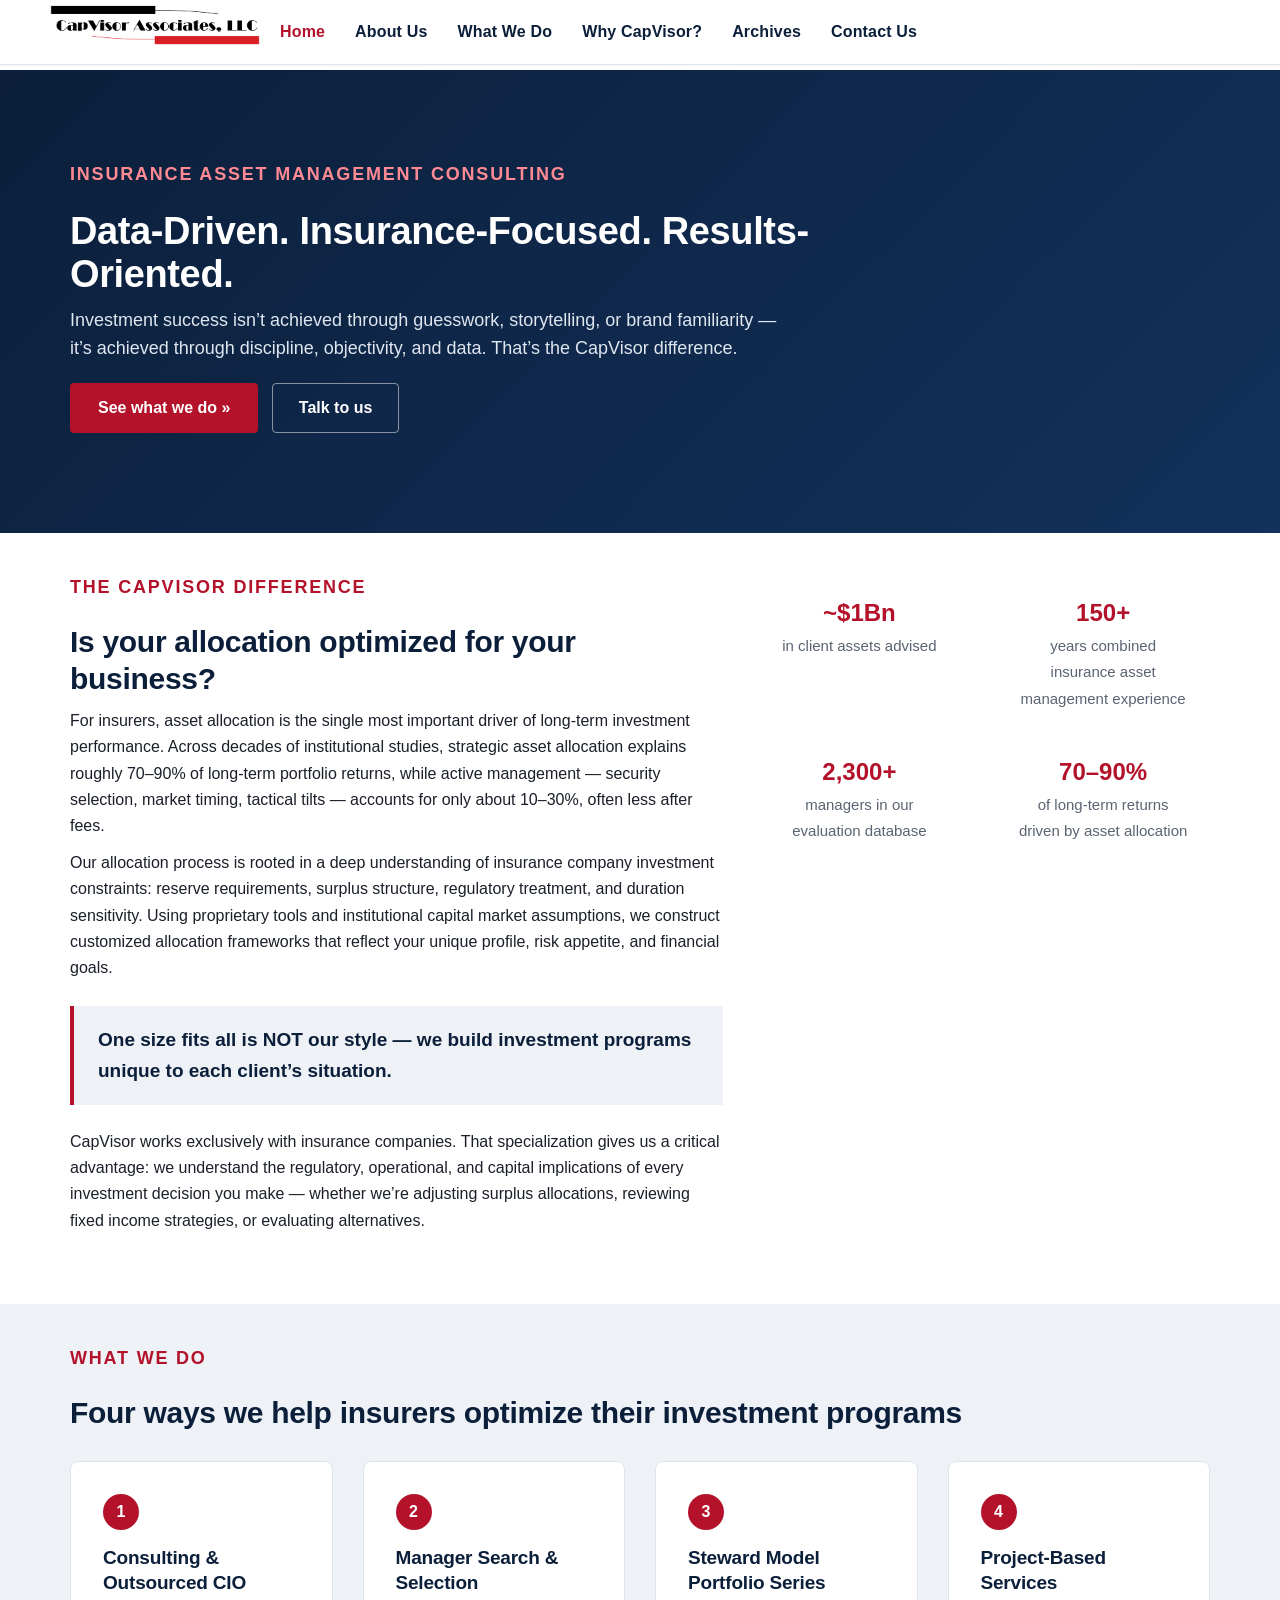
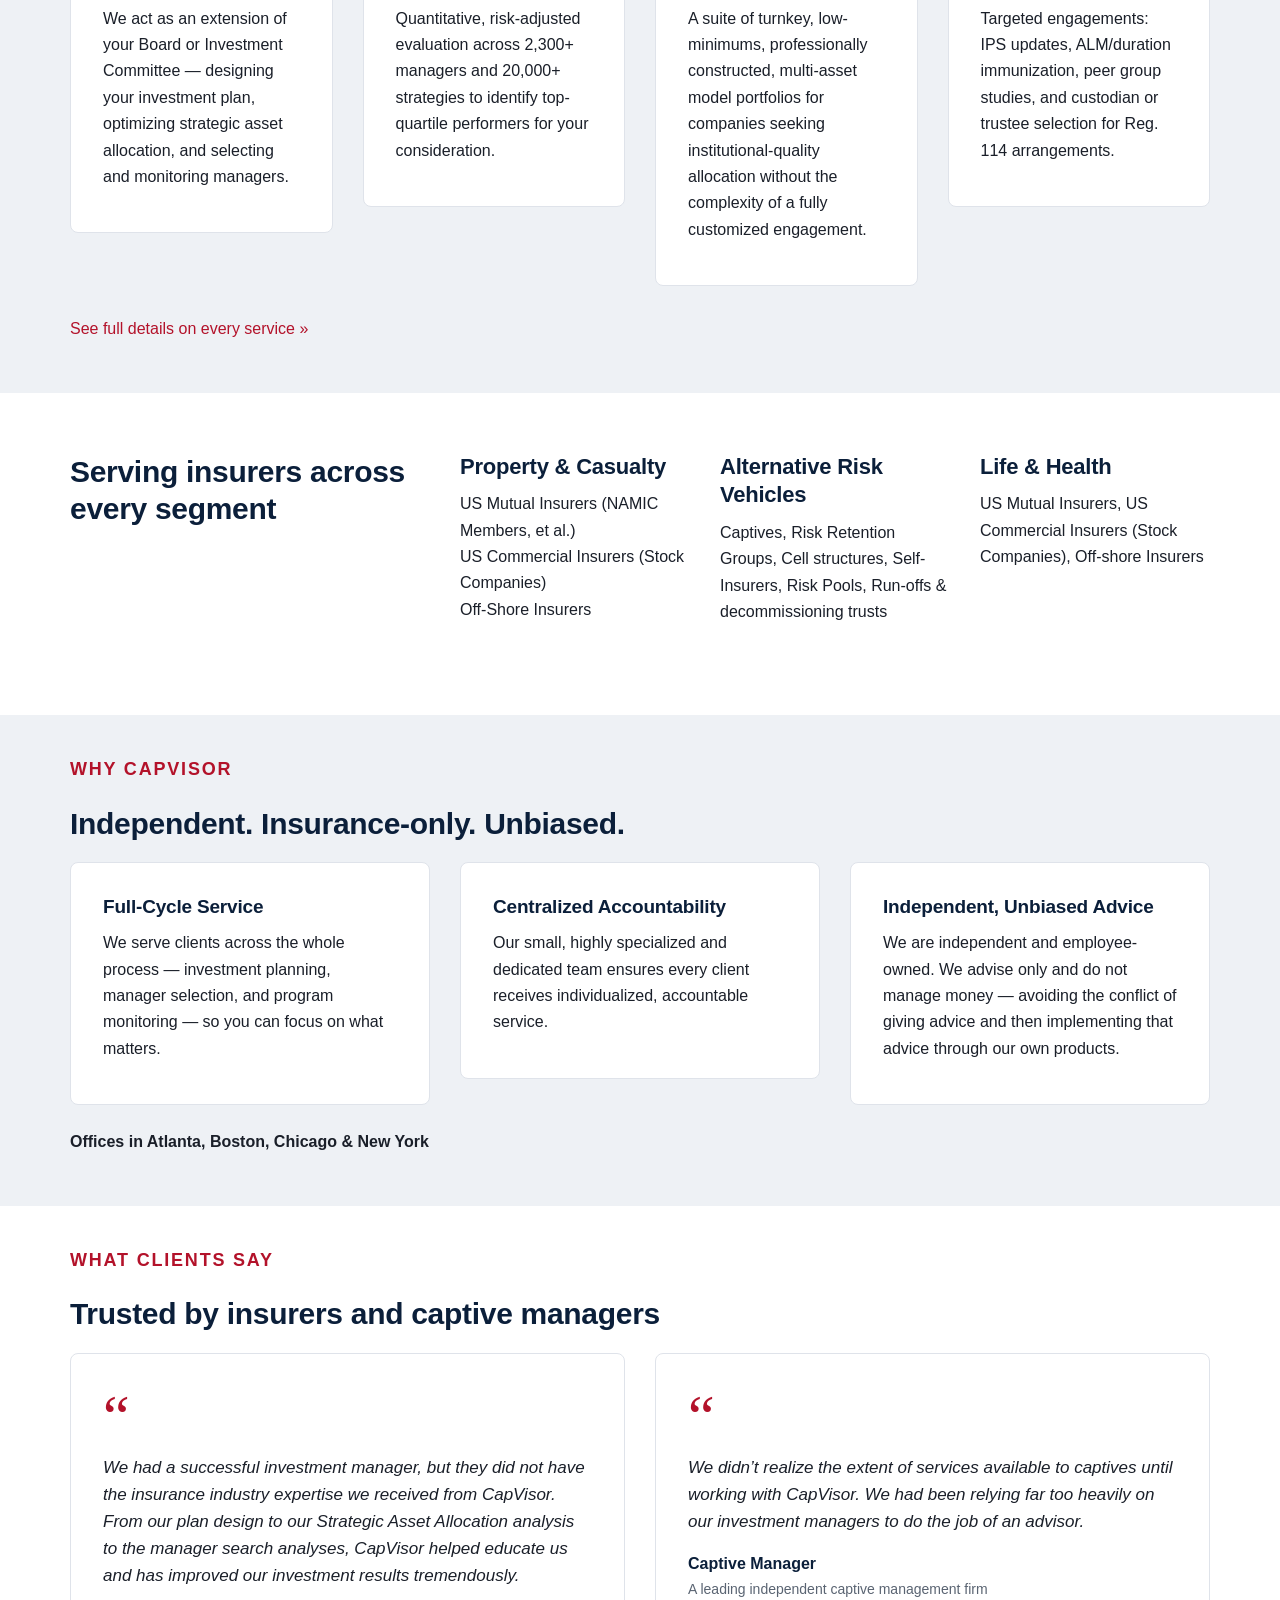
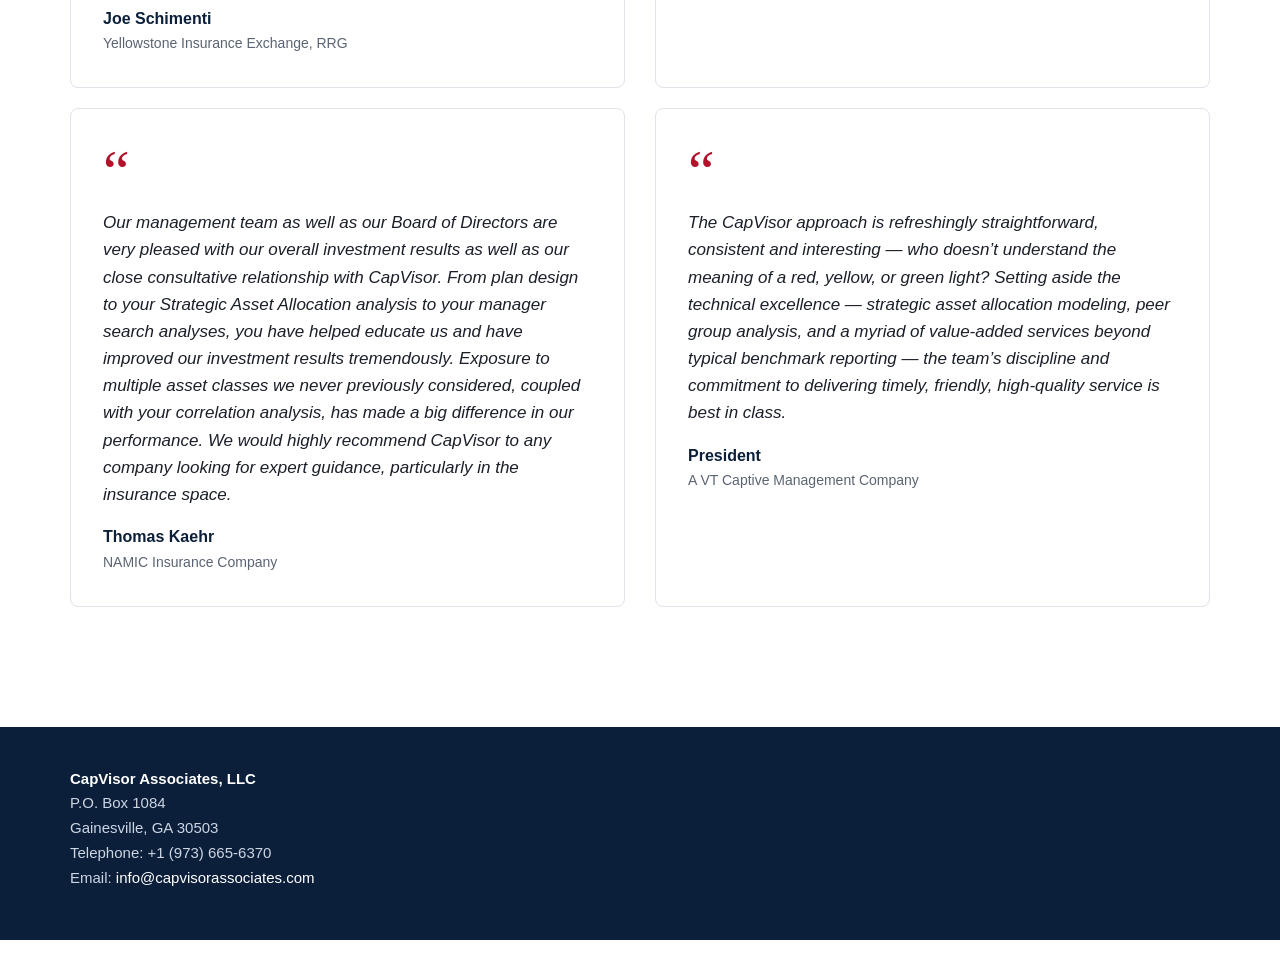
<file: index.html>
<!DOCTYPE html>
<html lang="en">
<head><meta http-equiv="Content-Type" content="text/html; charset=utf-8">
	<title>CapVisor Associates - Insurance Asset Management Consulting</title>
	<meta name="generator" content="Bootply" /><meta name="viewport" content="width=device-width, initial-scale=1, maximum-scale=1"><meta name="description" content="CapVisor Associates is a recognized leader in providing independent, trusted and unbiased investment advice to insurers. We offer specialized insurance asset management and other solutions.">
	<link href="css/bootstrap.min.css" rel="stylesheet" />
	<link href="css/styles.css" rel="stylesheet" />
	<link href="css/modern.css" rel="stylesheet" /><!--[if lt IE 9]>
			<script src="//html5shim.googlecode.com/svn/trunk/html5.js"></script>
		<![endif]-->
	<link href="css/LOGO.png" rel="title icon" />
</head>
<body>
<nav class="navbar navbar-default navbar-fixed-top">
<div class="container">
<div class="navbar-header"><button aria-controls="navbar" aria-expanded="false" class="navbar-toggle collapsed" data-target="#navbar" data-toggle="collapse" type="button"><span class="sr-only">Toggle navigation</span></button><a class="navbar-brand" href="index.html"><img alt="CapVisor Logo" class="logo" src="css/LOGO.jpg" /> </a></div>

<div class="navbar-collapse collapse" id="navbar">
<ul class="nav navbar-nav">
	<li class="active"><a href="index.html">Home</a></li>
	<li><a href="about-us.html">About Us</a></li>
	<li><a href="case-studies.html">What We Do</a></li>
	<li><a href="why-capvisor.html">Why CapVisor?</a></li>
	<li><a href="research.html">Archives</a></li>
	<li><a href="contact-us.html">Contact Us</a></li>
</ul>
</div>
<!--/.nav-collapse --></div>
</nav>

<div class="cv-hero">
<div class="container">
<div class="row">
<div class="col-md-9">
<span class="cv-eyebrow">Insurance Asset Management Consulting</span>
<h1>Data-Driven. Insurance-Focused. Results-Oriented.</h1>
<p class="lead">Investment success isn&rsquo;t achieved through guesswork, storytelling, or brand familiarity &mdash; it&rsquo;s achieved through discipline, objectivity, and data. That&rsquo;s the CapVisor difference.</p>
<p>
<a class="btn-cv-primary" href="case-studies.html">See what we do &raquo;</a>
&nbsp;
<a class="btn-cv-outline" href="contact-us.html">Talk to us</a>
</p>
</div>
</div>
</div>
</div>

<div class="cv-section">
<div class="container">
<div class="row">
<div class="col-md-7">
<span class="cv-eyebrow">The CapVisor Difference</span>
<h2>Is your allocation optimized for your business?</h2>
<p>For insurers, asset allocation is the single most important driver of long-term investment performance. Across decades of institutional studies, strategic asset allocation explains roughly 70&ndash;90% of long-term portfolio returns, while active management &mdash; security selection, market timing, tactical tilts &mdash; accounts for only about 10&ndash;30%, often less after fees.</p>
<p>Our allocation process is rooted in a deep understanding of insurance company investment constraints: reserve requirements, surplus structure, regulatory treatment, and duration sensitivity. Using proprietary tools and institutional capital market assumptions, we construct customized allocation frameworks that reflect your unique profile, risk appetite, and financial goals.</p>
<div class="cv-pullquote">One size fits all is NOT our style &mdash; we build investment programs unique to each client&rsquo;s situation.</div>
<p>CapVisor works exclusively with insurance companies. That specialization gives us a critical advantage: we understand the regulatory, operational, and capital implications of every investment decision you make &mdash; whether we&rsquo;re adjusting surplus allocations, reviewing fixed income strategies, or evaluating alternatives.</p>
</div>
<div class="col-md-5">
<div class="row">
<div class="col-xs-6"><div class="cv-stat"><span class="cv-stat-num">~$1Bn</span><span class="cv-stat-label">in client assets advised</span></div></div>
<div class="col-xs-6"><div class="cv-stat"><span class="cv-stat-num">150+</span><span class="cv-stat-label">years combined insurance asset management experience</span></div></div>
<div class="col-xs-6"><div class="cv-stat"><span class="cv-stat-num">2,300+</span><span class="cv-stat-label">managers in our evaluation database</span></div></div>
<div class="col-xs-6"><div class="cv-stat"><span class="cv-stat-num">70&ndash;90%</span><span class="cv-stat-label">of long-term returns driven by asset allocation</span></div></div>
</div>
</div>
</div>
</div>
</div>

<div class="cv-section cv-section-alt">
<div class="container">
<span class="cv-eyebrow">What We Do</span>
<h2>Four ways we help insurers optimize their investment programs</h2>
<div class="row" style="margin-top:30px">
<div class="col-md-3">
<div class="cv-card">
<span class="cv-card-number">1</span>
<h3>Consulting &amp; Outsourced CIO</h3>
<p>We act as an extension of your Board or Investment Committee &mdash; designing your investment plan, optimizing strategic asset allocation, and selecting and monitoring managers.</p>
</div>
</div>
<div class="col-md-3">
<div class="cv-card">
<span class="cv-card-number">2</span>
<h3>Manager Search &amp; Selection</h3>
<p>Quantitative, risk-adjusted evaluation across 2,300+ managers and 20,000+ strategies to identify top-quartile performers for your consideration.</p>
</div>
</div>
<div class="col-md-3">
<div class="cv-card">
<span class="cv-card-number">3</span>
<h3>Steward Model Portfolio Series</h3>
<p>A suite of turnkey, low-minimums, professionally constructed, multi-asset model portfolios for companies seeking institutional-quality allocation without the complexity of a fully customized engagement.</p>
</div>
</div>
<div class="col-md-3">
<div class="cv-card">
<span class="cv-card-number">4</span>
<h3>Project-Based Services</h3>
<p>Targeted engagements: IPS updates, ALM/duration immunization, peer group studies, and custodian or trustee selection for Reg. 114 arrangements.</p>
</div>
</div>
</div>
<p style="margin-top:30px"><a href="case-studies.html">See full details on every service &raquo;</a></p>
</div>
</div>

<div class="cv-section">
<div class="container">
<div class="row">
<div class="col-md-4">
<h2 style="font-size:1.6rem">Serving insurers across every segment</h2>
</div>
<div class="col-md-8">
<div class="row">
<div class="col-sm-4">
<h3>Property &amp; Casualty</h3>
<p>US Mutual Insurers (NAMIC Members, et al.)<br />
US Commercial Insurers (Stock Companies)<br />
Off-Shore Insurers</p>
</div>
<div class="col-sm-4">
<h3>Alternative Risk Vehicles</h3>
<p>Captives, Risk Retention Groups, Cell structures, Self-Insurers, Risk Pools, Run-offs &amp; decommissioning trusts</p>
</div>
<div class="col-sm-4">
<h3>Life &amp; Health</h3>
<p>US Mutual Insurers, US Commercial Insurers (Stock Companies), Off-shore Insurers</p>
</div>
</div>
</div>
</div>
</div>
</div>

<div class="cv-section cv-section-alt">
<div class="container">
<span class="cv-eyebrow">Why CapVisor</span>
<h2>Independent. Insurance-only. Unbiased.</h2>
<div class="row" style="margin-top:20px">
<div class="col-md-4">
<div class="cv-card">
<h3>Full-Cycle Service</h3>
<p>We serve clients across the whole process &mdash; investment planning, manager selection, and program monitoring &mdash; so you can focus on what matters.</p>
</div>
</div>
<div class="col-md-4">
<div class="cv-card">
<h3>Centralized Accountability</h3>
<p>Our small, highly specialized and dedicated team ensures every client receives individualized, accountable service.</p>
</div>
</div>
<div class="col-md-4">
<div class="cv-card">
<h3>Independent, Unbiased Advice</h3>
<p>We are independent and employee-owned. We advise only and do not manage money &mdash; avoiding the conflict of giving advice and then implementing that advice through our own products.</p>
</div>
</div>
</div>
<p style="margin-top:24px"><strong>Offices in Atlanta, Boston, Chicago &amp; New York</strong></p>
</div>
</div>

<div class="cv-section">
<div class="container">
<span class="cv-eyebrow">What Clients Say</span>
<h2>Trusted by insurers and captive managers</h2>
<div class="row cv-grid-row" style="margin-top:20px">
<div class="col-md-6">
<div class="cv-testimonial">
<p class="cv-testimonial-quote">We had a successful investment manager, but they did not have the insurance industry expertise we received from CapVisor. From our plan design to our Strategic Asset Allocation analysis to the manager search analyses, CapVisor helped educate us and has improved our investment results tremendously.</p>
<span class="cv-testimonial-attribution">Joe Schimenti</span>
<span class="cv-testimonial-org">Yellowstone Insurance Exchange, RRG</span>
</div>
</div>
<div class="col-md-6">
<div class="cv-testimonial">
<p class="cv-testimonial-quote">We didn&rsquo;t realize the extent of services available to captives until working with CapVisor. We had been relying far too heavily on our investment managers to do the job of an advisor.</p>
<span class="cv-testimonial-attribution">Captive Manager</span>
<span class="cv-testimonial-org">A leading independent captive management firm</span>
</div>
</div>
<div class="col-md-6">
<div class="cv-testimonial">
<p class="cv-testimonial-quote">Our management team as well as our Board of Directors are very pleased with our overall investment results as well as our close consultative relationship with CapVisor. From plan design to your Strategic Asset Allocation analysis to your manager search analyses, you have helped educate us and have improved our investment results tremendously. Exposure to multiple asset classes we never previously considered, coupled with your correlation analysis, has made a big difference in our performance. We would highly recommend CapVisor to any company looking for expert guidance, particularly in the insurance space.</p>
<span class="cv-testimonial-attribution">Thomas Kaehr</span>
<span class="cv-testimonial-org">NAMIC Insurance Company</span>
</div>
</div>
<div class="col-md-6">
<div class="cv-testimonial">
<p class="cv-testimonial-quote">The CapVisor approach is refreshingly straightforward, consistent and interesting &mdash; who doesn&rsquo;t understand the meaning of a red, yellow, or green light? Setting aside the technical excellence &mdash; strategic asset allocation modeling, peer group analysis, and a myriad of value-added services beyond typical benchmark reporting &mdash; the team&rsquo;s discipline and commitment to delivering timely, friendly, high-quality service is best in class.</p>
<span class="cv-testimonial-attribution">President</span>
<span class="cv-testimonial-org">A VT Captive Management Company</span>
</div>
</div>
</div>
</div>
</div>

<footer class="cv-footer">
<div class="container">
<p>
<strong>CapVisor Associates, LLC</strong><br>
P.O. Box 1084<br>
Gainesville, GA 30503<br>
Telephone: +1 (973) 665-6370<br>
Email: <a href="mailto:info@capvisorassociates.com">info@capvisorassociates.com</a>
</p>
</div>
</footer>

<script src="https://ajax.googleapis.com/ajax/libs/jquery/1.11.3/jquery.min.js"></script><script src="js/bootstrap.min.js"></script>
</body>
</html>
</file>
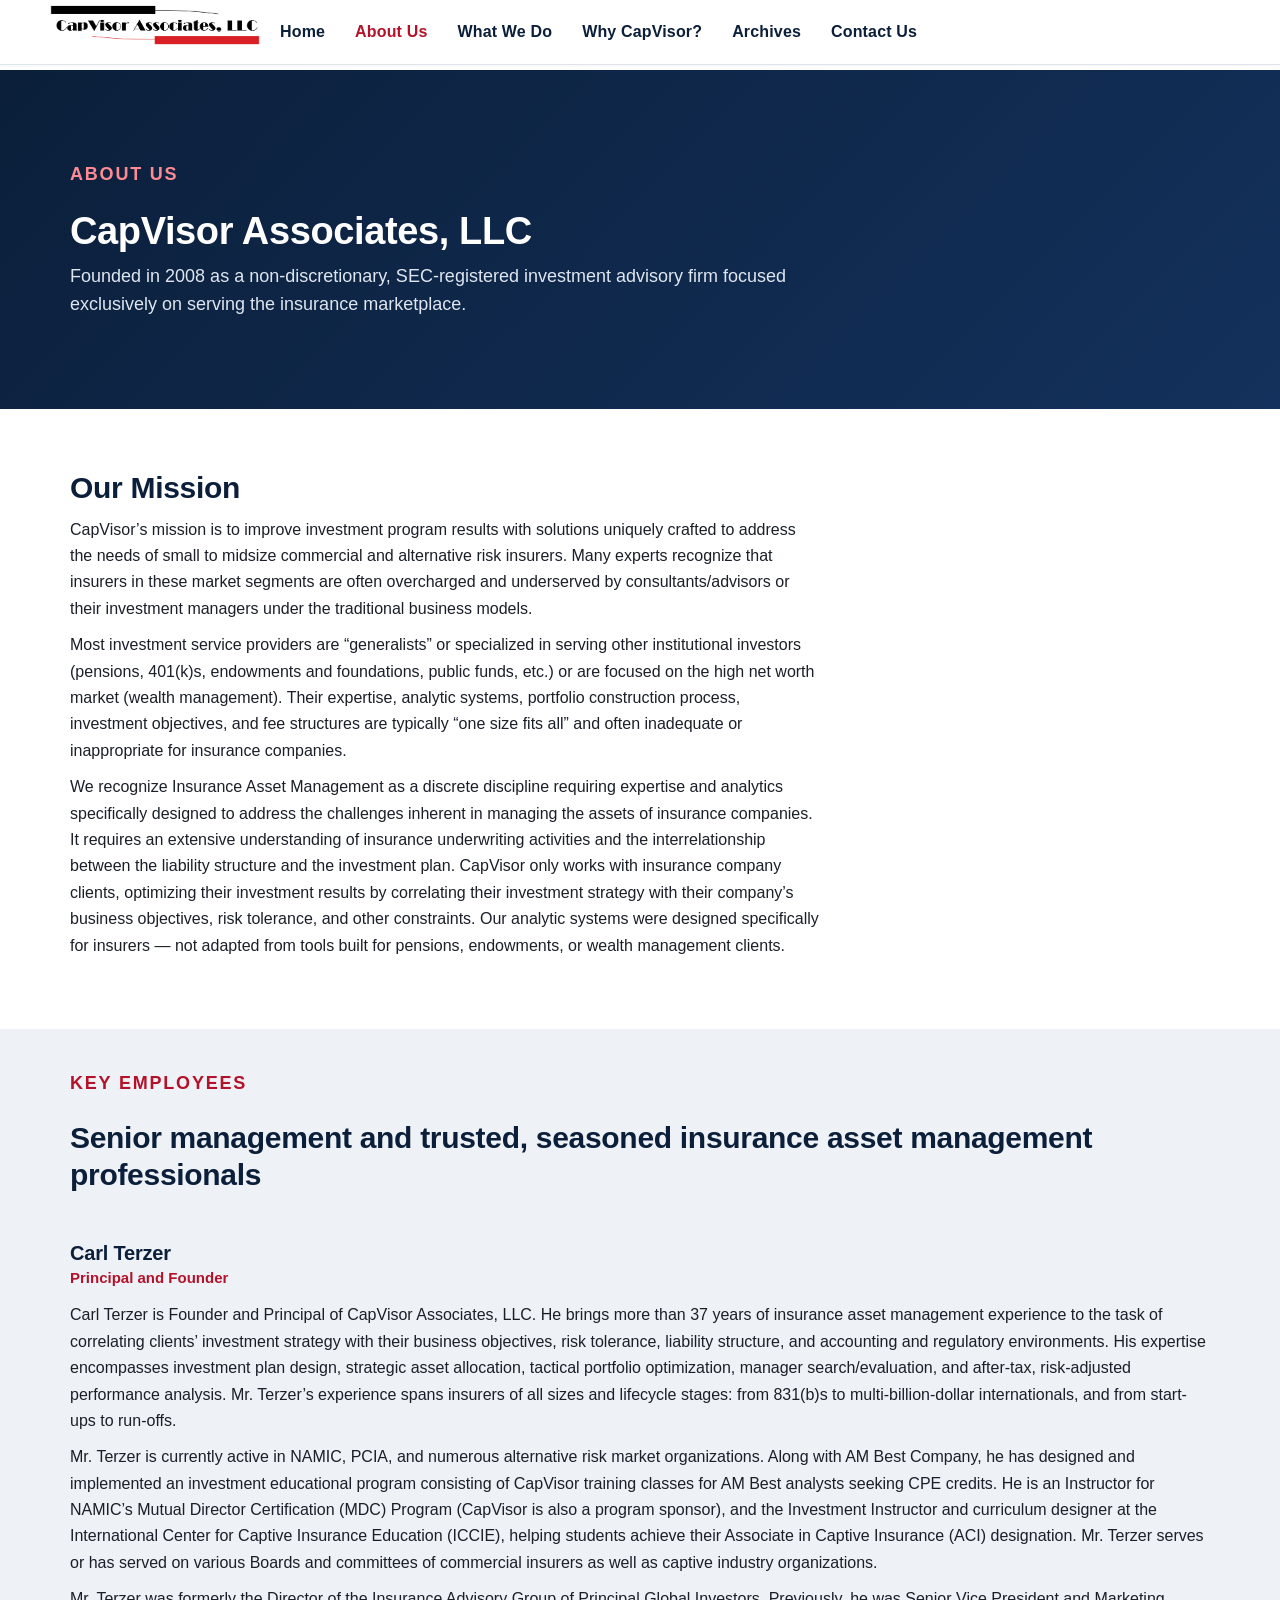
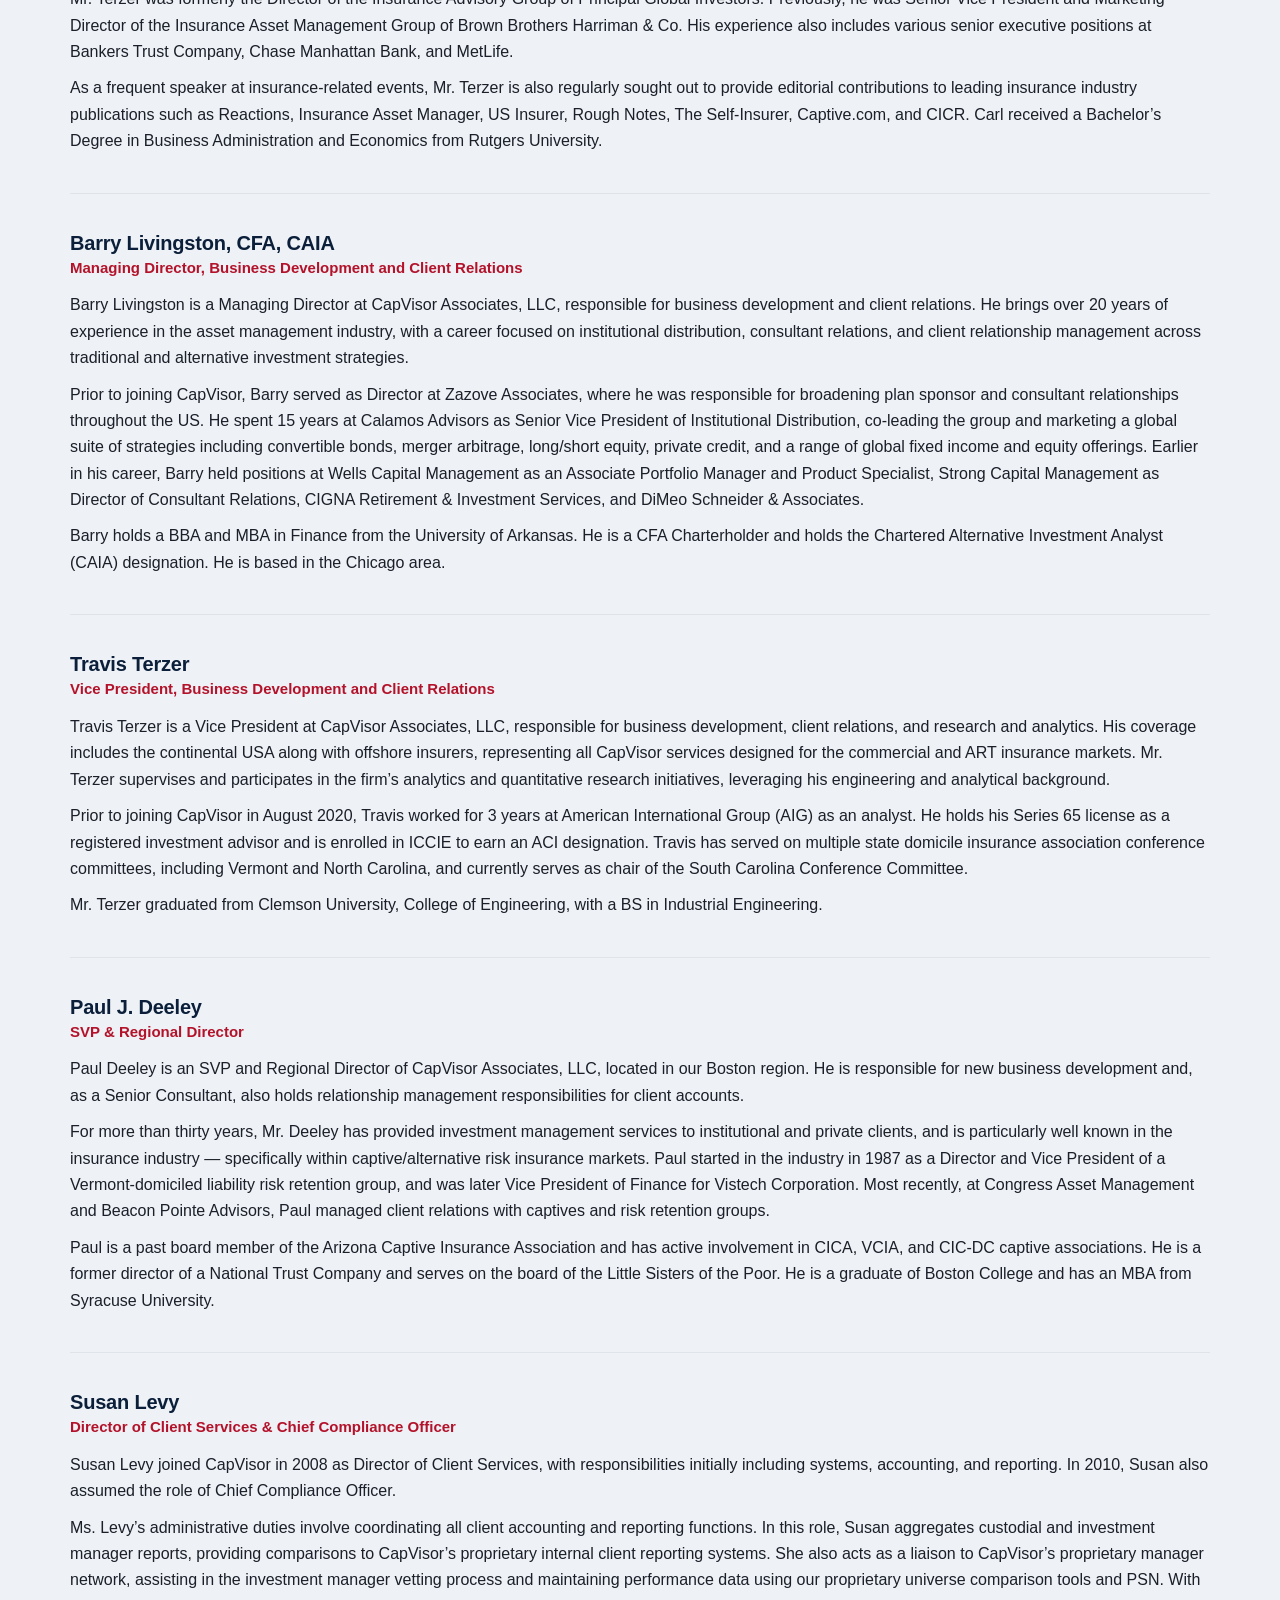
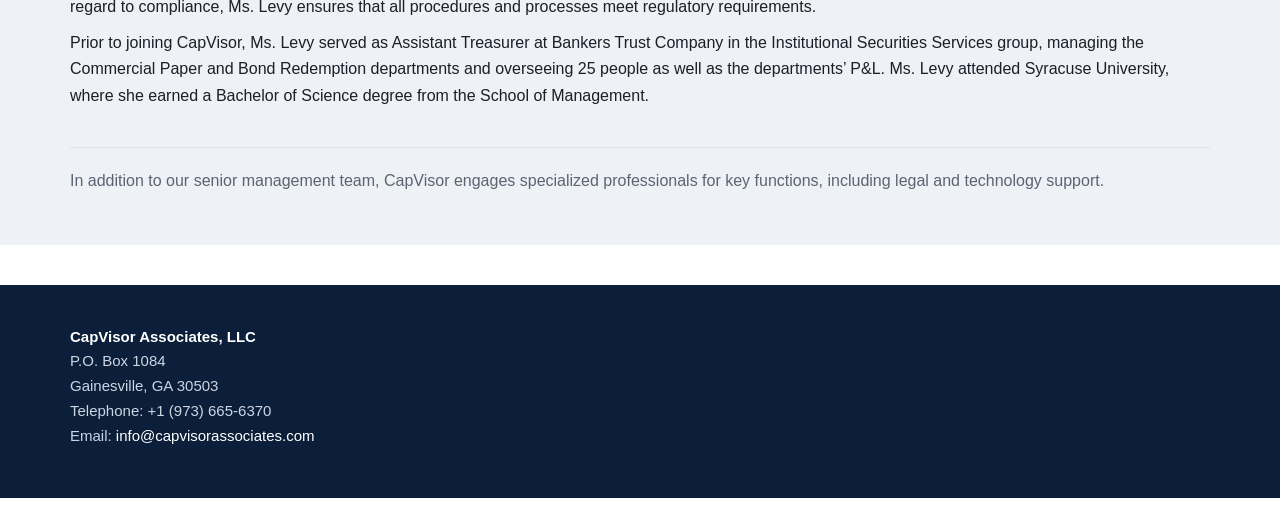
<file: about-us.html>
<!DOCTYPE html>
<html lang="en">
<head><meta http-equiv="Content-Type" content="text/html; charset=utf-8">
	<title>About Us - CapVisor Associates</title>
	<meta name="viewport" content="width=device-width, initial-scale=1, maximum-scale=1">
	<link href="css/bootstrap.min.css" rel="stylesheet" />
	<link href="css/styles.css" rel="stylesheet" />
	<link href="css/modern.css" rel="stylesheet" />
	<link href="css/LOGO.png" rel="title icon" />
</head>
<body>
<nav class="navbar navbar-default navbar-fixed-top">
<div class="container">
<div class="navbar-header"><button aria-controls="navbar" aria-expanded="false" class="navbar-toggle collapsed" data-target="#navbar" data-toggle="collapse" type="button"><span class="sr-only">Toggle navigation</span></button><a class="navbar-brand" href="index.html"><img alt="CapVisor Logo" class="logo" src="css/LOGO.jpg" /> </a></div>
<div class="navbar-collapse collapse" id="navbar">
<ul class="nav navbar-nav">
	<li><a href="index.html">Home</a></li>
	<li class="active"><a href="about-us.html">About Us</a></li>
	<li><a href="case-studies.html">What We Do</a></li>
	<li><a href="why-capvisor.html">Why CapVisor?</a></li>
	<li><a href="research.html">Archives</a></li>
	<li><a href="contact-us.html">Contact Us</a></li>
</ul>
</div>
</div>
</nav>

<div class="cv-hero">
<div class="container">
<span class="cv-eyebrow">About Us</span>
<h1>CapVisor Associates, LLC</h1>
<p class="lead">Founded in 2008 as a non-discretionary, SEC-registered investment advisory firm focused exclusively on serving the insurance marketplace.</p>
</div>
</div>

<div class="cv-section">
<div class="container">
<div class="row">
<div class="col-md-8">
<h2>Our Mission</h2>
<p>CapVisor&rsquo;s mission is to improve investment program results with solutions uniquely crafted to address the needs of small to midsize commercial and alternative risk insurers. Many experts recognize that insurers in these market segments are often overcharged and underserved by consultants/advisors or their investment managers under the traditional business models.</p>
<p>Most investment service providers are &ldquo;generalists&rdquo; or specialized in serving other institutional investors (pensions, 401(k)s, endowments and foundations, public funds, etc.) or are focused on the high net worth market (wealth management). Their expertise, analytic systems, portfolio construction process, investment objectives, and fee structures are typically &ldquo;one size fits all&rdquo; and often inadequate or inappropriate for insurance companies.</p>
<p>We recognize Insurance Asset Management as a discrete discipline requiring expertise and analytics specifically designed to address the challenges inherent in managing the assets of insurance companies. It requires an extensive understanding of insurance underwriting activities and the interrelationship between the liability structure and the investment plan. CapVisor only works with insurance company clients, optimizing their investment results by correlating their investment strategy with their company&rsquo;s business objectives, risk tolerance, and other constraints. Our analytic systems were designed specifically for insurers &mdash; not adapted from tools built for pensions, endowments, or wealth management clients.</p>
</div>
</div>
</div>
</div>

<div class="cv-section cv-section-alt">
<div class="container">
<span class="cv-eyebrow">Key Employees</span>
<h2>Senior management and trusted, seasoned insurance asset management professionals</h2>

<div class="cv-bio">
<h4>Carl Terzer</h4>
<span class="cv-bio-title">Principal and Founder</span>
<p>Carl Terzer is Founder and Principal of CapVisor Associates, LLC. He brings more than 37 years of insurance asset management experience to the task of correlating clients&rsquo; investment strategy with their business objectives, risk tolerance, liability structure, and accounting and regulatory environments. His expertise encompasses investment plan design, strategic asset allocation, tactical portfolio optimization, manager search/evaluation, and after-tax, risk-adjusted performance analysis. Mr. Terzer&rsquo;s experience spans insurers of all sizes and lifecycle stages: from 831(b)s to multi-billion-dollar internationals, and from start-ups to run-offs.</p>
<p>Mr. Terzer is currently active in NAMIC, PCIA, and numerous alternative risk market organizations. Along with AM Best Company, he has designed and implemented an investment educational program consisting of CapVisor training classes for AM Best analysts seeking CPE credits. He is an Instructor for NAMIC&rsquo;s Mutual Director Certification (MDC) Program (CapVisor is also a program sponsor), and the Investment Instructor and curriculum designer at the International Center for Captive Insurance Education (ICCIE), helping students achieve their Associate in Captive Insurance (ACI) designation. Mr. Terzer serves or has served on various Boards and committees of commercial insurers as well as captive industry organizations.</p>
<p>Mr. Terzer was formerly the Director of the Insurance Advisory Group of Principal Global Investors. Previously, he was Senior Vice President and Marketing Director of the Insurance Asset Management Group of Brown Brothers Harriman &amp; Co. His experience also includes various senior executive positions at Bankers Trust Company, Chase Manhattan Bank, and MetLife.</p>
<p>As a frequent speaker at insurance-related events, Mr. Terzer is also regularly sought out to provide editorial contributions to leading insurance industry publications such as Reactions, Insurance Asset Manager, US Insurer, Rough Notes, The Self-Insurer, Captive.com, and CICR. Carl received a Bachelor&rsquo;s Degree in Business Administration and Economics from Rutgers University.</p>
</div>

<div class="cv-bio">
<h4>Barry Livingston, CFA, CAIA</h4>
<span class="cv-bio-title">Managing Director, Business Development and Client Relations</span>
<p>Barry Livingston is a Managing Director at CapVisor Associates, LLC, responsible for business development and client relations. He brings over 20 years of experience in the asset management industry, with a career focused on institutional distribution, consultant relations, and client relationship management across traditional and alternative investment strategies.</p>
<p>Prior to joining CapVisor, Barry served as Director at Zazove Associates, where he was responsible for broadening plan sponsor and consultant relationships throughout the US. He spent 15 years at Calamos Advisors as Senior Vice President of Institutional Distribution, co-leading the group and marketing a global suite of strategies including convertible bonds, merger arbitrage, long/short equity, private credit, and a range of global fixed income and equity offerings. Earlier in his career, Barry held positions at Wells Capital Management as an Associate Portfolio Manager and Product Specialist, Strong Capital Management as Director of Consultant Relations, CIGNA Retirement &amp; Investment Services, and DiMeo Schneider &amp; Associates.</p>
<p>Barry holds a BBA and MBA in Finance from the University of Arkansas. He is a CFA Charterholder and holds the Chartered Alternative Investment Analyst (CAIA) designation. He is based in the Chicago area.</p>
</div>

<div class="cv-bio">
<h4>Travis Terzer</h4>
<span class="cv-bio-title">Vice President, Business Development and Client Relations</span>
<p>Travis Terzer is a Vice President at CapVisor Associates, LLC, responsible for business development, client relations, and research and analytics. His coverage includes the continental USA along with offshore insurers, representing all CapVisor services designed for the commercial and ART insurance markets. Mr. Terzer supervises and participates in the firm&rsquo;s analytics and quantitative research initiatives, leveraging his engineering and analytical background.</p>
<p>Prior to joining CapVisor in August 2020, Travis worked for 3 years at American International Group (AIG) as an analyst. He holds his Series 65 license as a registered investment advisor and is enrolled in ICCIE to earn an ACI designation. Travis has served on multiple state domicile insurance association conference committees, including Vermont and North Carolina, and currently serves as chair of the South Carolina Conference Committee.</p>
<p>Mr. Terzer graduated from Clemson University, College of Engineering, with a BS in Industrial Engineering.</p>
</div>

<div class="cv-bio">
<h4>Paul J. Deeley</h4>
<span class="cv-bio-title">SVP &amp; Regional Director</span>
<p>Paul Deeley is an SVP and Regional Director of CapVisor Associates, LLC, located in our Boston region. He is responsible for new business development and, as a Senior Consultant, also holds relationship management responsibilities for client accounts.</p>
<p>For more than thirty years, Mr. Deeley has provided investment management services to institutional and private clients, and is particularly well known in the insurance industry &mdash; specifically within captive/alternative risk insurance markets. Paul started in the industry in 1987 as a Director and Vice President of a Vermont-domiciled liability risk retention group, and was later Vice President of Finance for Vistech Corporation. Most recently, at Congress Asset Management and Beacon Pointe Advisors, Paul managed client relations with captives and risk retention groups.</p>
<p>Paul is a past board member of the Arizona Captive Insurance Association and has active involvement in CICA, VCIA, and CIC-DC captive associations. He is a former director of a National Trust Company and serves on the board of the Little Sisters of the Poor. He is a graduate of Boston College and has an MBA from Syracuse University.</p>
</div>

<div class="cv-bio">
<h4>Susan Levy</h4>
<span class="cv-bio-title">Director of Client Services &amp; Chief Compliance Officer</span>
<p>Susan Levy joined CapVisor in 2008 as Director of Client Services, with responsibilities initially including systems, accounting, and reporting. In 2010, Susan also assumed the role of Chief Compliance Officer.</p>
<p>Ms. Levy&rsquo;s administrative duties involve coordinating all client accounting and reporting functions. In this role, Susan aggregates custodial and investment manager reports, providing comparisons to CapVisor&rsquo;s proprietary internal client reporting systems. She also acts as a liaison to CapVisor&rsquo;s proprietary manager network, assisting in the investment manager vetting process and maintaining performance data using our proprietary universe comparison tools and PSN. With regard to compliance, Ms. Levy ensures that all procedures and processes meet regulatory requirements.</p>
<p>Prior to joining CapVisor, Ms. Levy served as Assistant Treasurer at Bankers Trust Company in the Institutional Securities Services group, managing the Commercial Paper and Bond Redemption departments and overseeing 25 people as well as the departments&rsquo; P&amp;L. Ms. Levy attended Syracuse University, where she earned a Bachelor of Science degree from the School of Management.</p>
</div>

<p style="margin-top:20px;color:var(--cv-gray)">In addition to our senior management team, CapVisor engages specialized professionals for key functions, including legal and technology support.</p>

</div>
</div>

<footer class="cv-footer">
<div class="container">
<p>
<strong>CapVisor Associates, LLC</strong><br>
P.O. Box 1084<br>
Gainesville, GA 30503<br>
Telephone: +1 (973) 665-6370<br>
Email: <a href="mailto:info@capvisorassociates.com">info@capvisorassociates.com</a>
</p>
</div>
</footer>

<script src="https://ajax.googleapis.com/ajax/libs/jquery/1.11.3/jquery.min.js"></script><script src="js/bootstrap.min.js"></script>
</body>
</html>
</file>
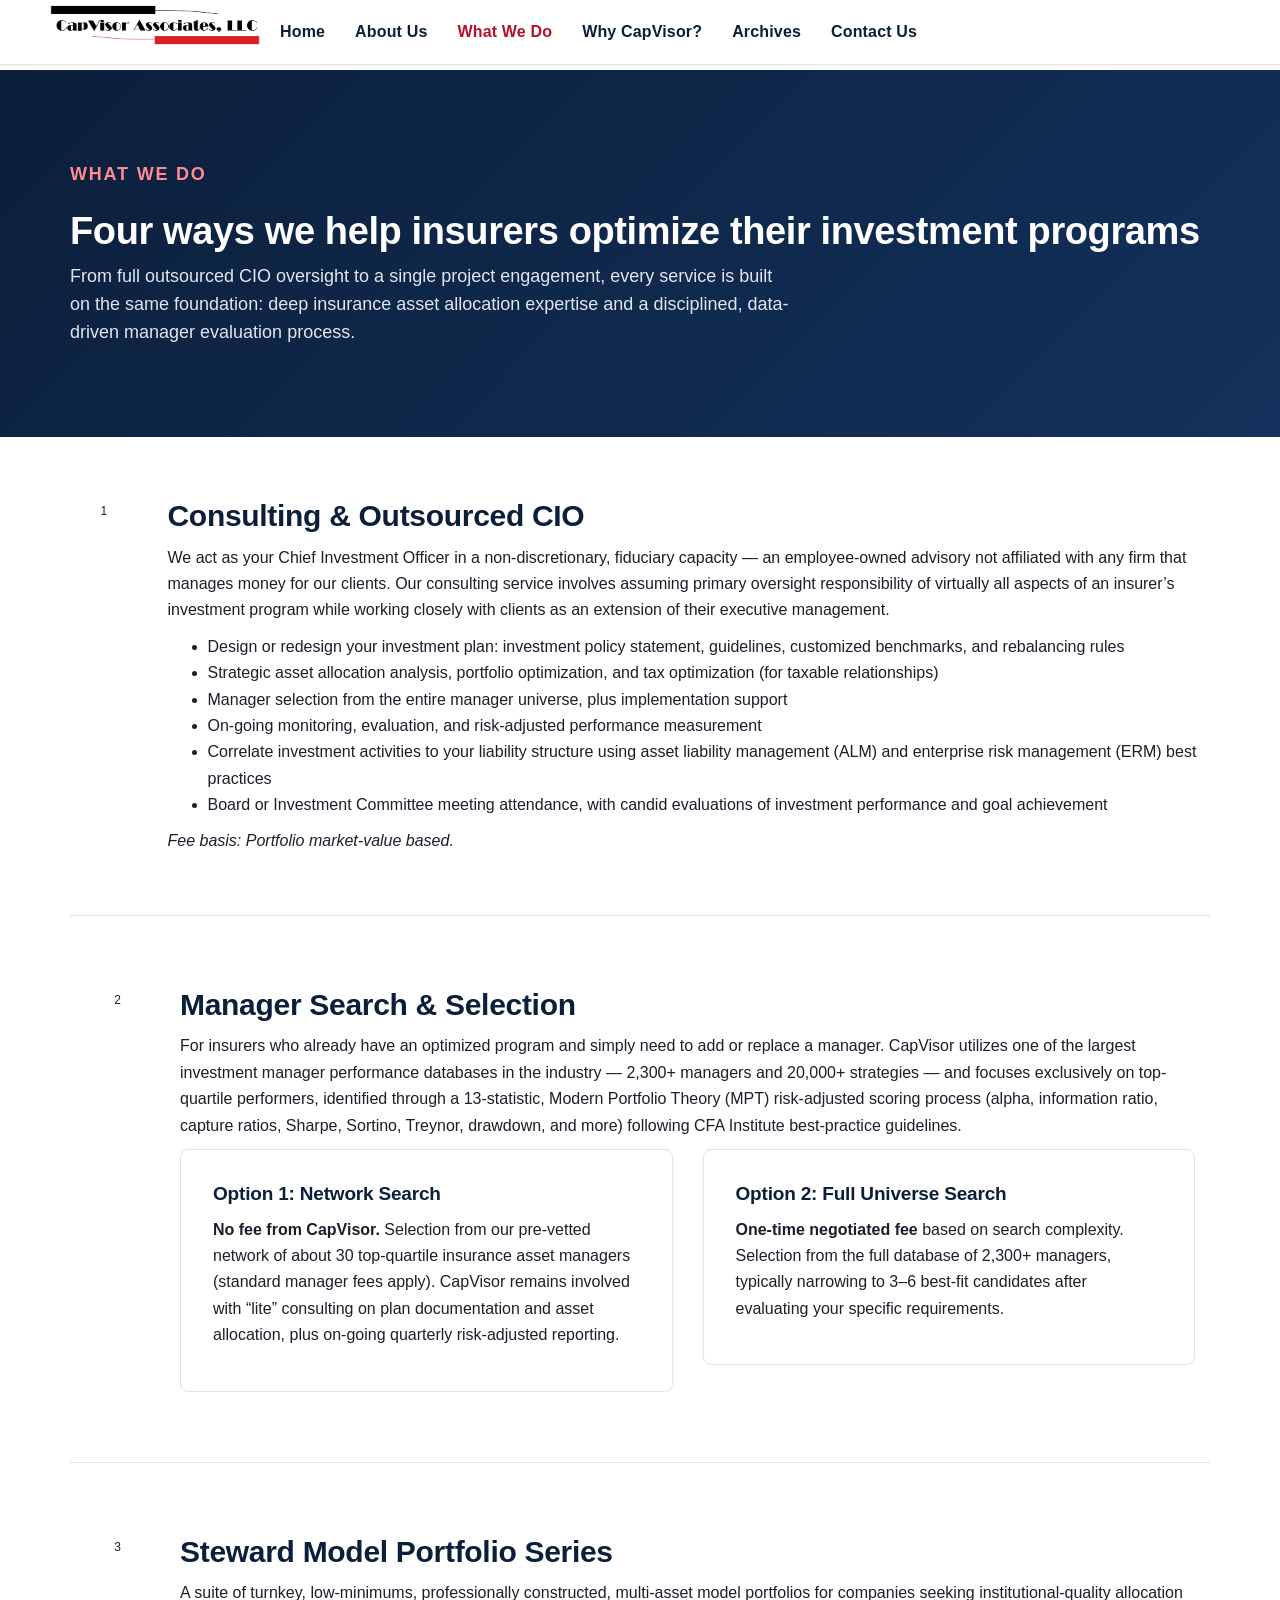
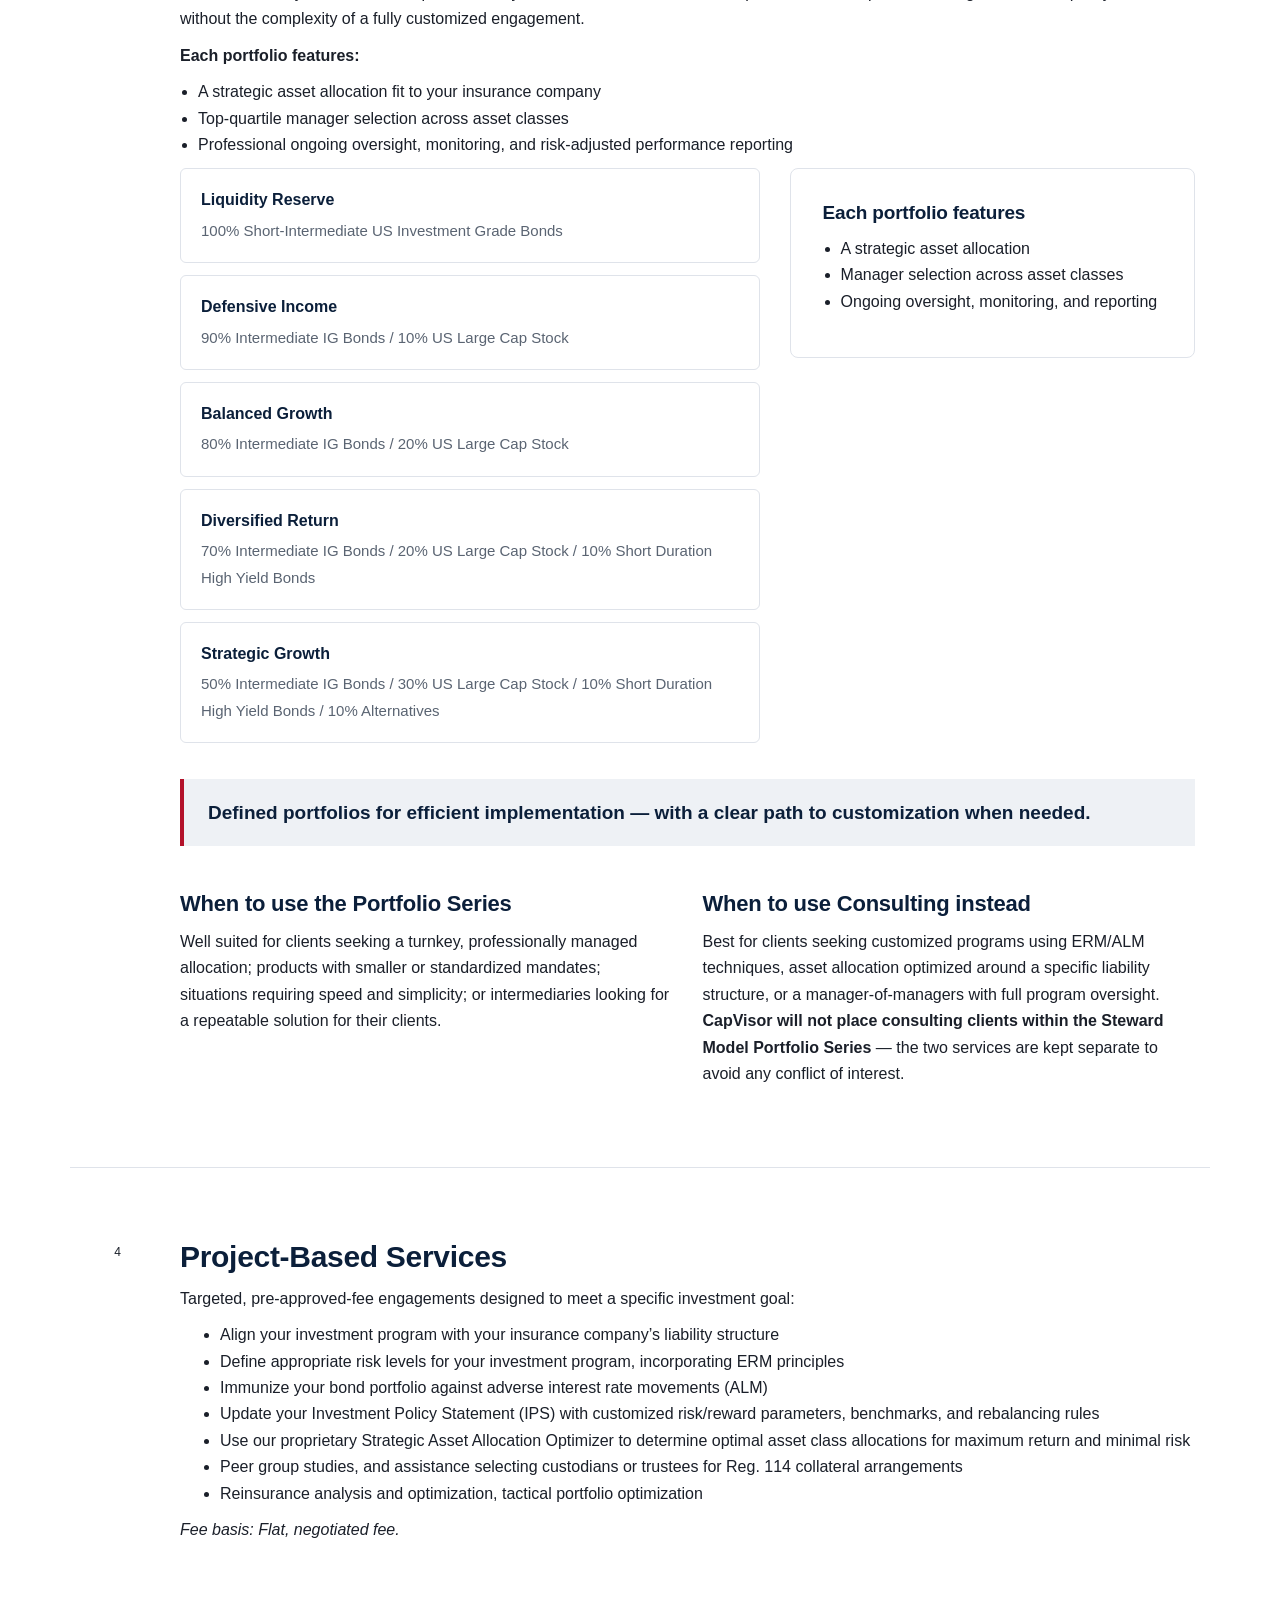
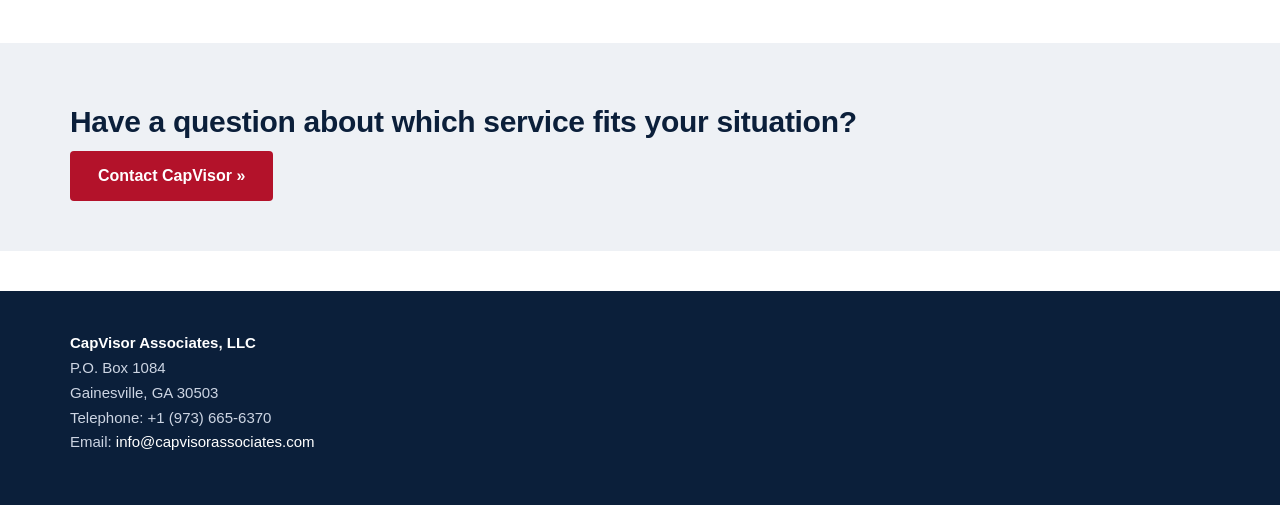
<file: case-studies.html>
<!DOCTYPE html>
<html lang="en">
<head><meta http-equiv="Content-Type" content="text/html; charset=utf-8">
	<title>What We Do - CapVisor Associates</title>
	<meta name="viewport" content="width=device-width, initial-scale=1, maximum-scale=1">
	<link href="css/bootstrap.min.css" rel="stylesheet" />
	<link href="css/styles.css" rel="stylesheet" />
	<link href="css/modern.css" rel="stylesheet" />
	<link href="css/LOGO.png" rel="title icon" />
</head>
<body>
<nav class="navbar navbar-default navbar-fixed-top">
<div class="container">
<div class="navbar-header"><button aria-controls="navbar" aria-expanded="false" class="navbar-toggle collapsed" data-target="#navbar" data-toggle="collapse" type="button"><span class="sr-only">Toggle navigation</span></button><a class="navbar-brand" href="index.html"><img alt="CapVisor Logo" class="logo" src="css/LOGO.jpg" /> </a></div>
<div class="navbar-collapse collapse" id="navbar">
<ul class="nav navbar-nav">
	<li><a href="index.html">Home</a></li>
	<li><a href="about-us.html">About Us</a></li>
	<li class="active"><a href="case-studies.html">What We Do</a></li>
	<li><a href="why-capvisor.html">Why CapVisor?</a></li>
	<li><a href="research.html">Archives</a></li>
	<li><a href="contact-us.html">Contact Us</a></li>
</ul>
</div>
</div>
</nav>

<div class="cv-hero">
<div class="container">
<span class="cv-eyebrow">What We Do</span>
<h1>Four ways we help insurers optimize their investment programs</h1>
<p class="lead">From full outsourced CIO oversight to a single project engagement, every service is built on the same foundation: deep insurance asset allocation expertise and a disciplined, data-driven manager evaluation process.</p>
</div>
</div>

<div class="cv-section">
<div class="container">

<div class="row" style="margin-bottom:50px">
<div class="col-md-1"><div class="cv-stat"><span class="cv-card-number" style="font-size:1.2rem">1</span></div></div>
<div class="col-md-11">
<h2>Consulting &amp; Outsourced CIO</h2>
<p>We act as your Chief Investment Officer in a non-discretionary, fiduciary capacity &mdash; an employee-owned advisory not affiliated with any firm that manages money for our clients. Our consulting service involves assuming primary oversight responsibility of virtually all aspects of an insurer&rsquo;s investment program while working closely with clients as an extension of their executive management.</p>
<ul>
<li>Design or redesign your investment plan: investment policy statement, guidelines, customized benchmarks, and rebalancing rules</li>
<li>Strategic asset allocation analysis, portfolio optimization, and tax optimization (for taxable relationships)</li>
<li>Manager selection from the entire manager universe, plus implementation support</li>
<li>On-going monitoring, evaluation, and risk-adjusted performance measurement</li>
<li>Correlate investment activities to your liability structure using asset liability management (ALM) and enterprise risk management (ERM) best practices</li>
<li>Board or Investment Committee meeting attendance, with candid evaluations of investment performance and goal achievement</li>
</ul>
<p><em>Fee basis: Portfolio market-value based.</em></p>
</div>
</div>

<hr class="cv-hr" />

<div class="row" style="margin:50px 0">
<div class="col-md-1"><div class="cv-stat"><span class="cv-card-number" style="font-size:1.2rem">2</span></div></div>
<div class="col-md-11">
<h2>Manager Search &amp; Selection</h2>
<p>For insurers who already have an optimized program and simply need to add or replace a manager. CapVisor utilizes one of the largest investment manager performance databases in the industry &mdash; 2,300+ managers and 20,000+ strategies &mdash; and focuses exclusively on top-quartile performers, identified through a 13-statistic, Modern Portfolio Theory (MPT) risk-adjusted scoring process (alpha, information ratio, capture ratios, Sharpe, Sortino, Treynor, drawdown, and more) following CFA Institute best-practice guidelines.</p>
<div class="row">
<div class="col-md-6">
<div class="cv-card">
<h3>Option 1: Network Search</h3>
<p><strong>No fee from CapVisor.</strong> Selection from our pre-vetted network of about 30 top-quartile insurance asset managers (standard manager fees apply). CapVisor remains involved with &ldquo;lite&rdquo; consulting on plan documentation and asset allocation, plus on-going quarterly risk-adjusted reporting.</p>
</div>
</div>
<div class="col-md-6">
<div class="cv-card">
<h3>Option 2: Full Universe Search</h3>
<p><strong>One-time negotiated fee</strong> based on search complexity. Selection from the full database of 2,300+ managers, typically narrowing to 3&ndash;6 best-fit candidates after evaluating your specific requirements.</p>
</div>
</div>
</div>
</div>
</div>

<hr class="cv-hr" />

<div class="row" style="margin:50px 0">
<div class="col-md-1"><div class="cv-stat"><span class="cv-card-number" style="font-size:1.2rem">3</span></div></div>
<div class="col-md-11">
<h2>Steward Model Portfolio Series</h2>
<p>A suite of turnkey, low-minimums, professionally constructed, multi-asset model portfolios for companies seeking institutional-quality allocation without the complexity of a fully customized engagement.</p>
<p><strong>Each portfolio features:</strong></p>
<ul style="padding-left:18px">
<li>A strategic asset allocation fit to your insurance company</li>
<li>Top-quartile manager selection across asset classes</li>
<li>Professional ongoing oversight, monitoring, and risk-adjusted performance reporting</li>
</ul>

<div class="row">
<div class="col-md-7">
<div class="cv-portfolio-chip">
<span class="cv-portfolio-name">Liquidity Reserve</span>
<span class="cv-portfolio-mix">100% Short-Intermediate US Investment Grade Bonds</span>
</div>
<div class="cv-portfolio-chip">
<span class="cv-portfolio-name">Defensive Income</span>
<span class="cv-portfolio-mix">90% Intermediate IG Bonds / 10% US Large Cap Stock</span>
</div>
<div class="cv-portfolio-chip">
<span class="cv-portfolio-name">Balanced Growth</span>
<span class="cv-portfolio-mix">80% Intermediate IG Bonds / 20% US Large Cap Stock</span>
</div>
<div class="cv-portfolio-chip">
<span class="cv-portfolio-name">Diversified Return</span>
<span class="cv-portfolio-mix">70% Intermediate IG Bonds / 20% US Large Cap Stock / 10% Short Duration High Yield Bonds</span>
</div>
<div class="cv-portfolio-chip">
<span class="cv-portfolio-name">Strategic Growth</span>
<span class="cv-portfolio-mix">50% Intermediate IG Bonds / 30% US Large Cap Stock / 10% Short Duration High Yield Bonds / 10% Alternatives</span>
</div>
</div>
<div class="col-md-5">
<div class="cv-card">
<h3>Each portfolio features</h3>
<ul style="padding-left:18px">
<li>A strategic asset allocation</li>
<li>Manager selection across asset classes</li>
<li>Ongoing oversight, monitoring, and reporting</li>
</ul>
</div>
</div>
</div>

<div class="cv-pullquote">Defined portfolios for efficient implementation &mdash; with a clear path to customization when needed.</div>

<div class="row">
<div class="col-md-6">
<h3>When to use the Portfolio Series</h3>
<p>Well suited for clients seeking a turnkey, professionally managed allocation; products with smaller or standardized mandates; situations requiring speed and simplicity; or intermediaries looking for a repeatable solution for their clients.</p>
</div>
<div class="col-md-6">
<h3>When to use Consulting instead</h3>
<p>Best for clients seeking customized programs using ERM/ALM techniques, asset allocation optimized around a specific liability structure, or a manager-of-managers with full program oversight. <strong>CapVisor will not place consulting clients within the Steward Model Portfolio Series</strong> &mdash; the two services are kept separate to avoid any conflict of interest.</p>
</div>
</div>
</div>
</div>

<hr class="cv-hr" />

<div class="row" style="margin:50px 0">
<div class="col-md-1"><div class="cv-stat"><span class="cv-card-number" style="font-size:1.2rem">4</span></div></div>
<div class="col-md-11">
<h2>Project-Based Services</h2>
<p>Targeted, pre-approved-fee engagements designed to meet a specific investment goal:</p>
<ul>
<li>Align your investment program with your insurance company&rsquo;s liability structure</li>
<li>Define appropriate risk levels for your investment program, incorporating ERM principles</li>
<li>Immunize your bond portfolio against adverse interest rate movements (ALM)</li>
<li>Update your Investment Policy Statement (IPS) with customized risk/reward parameters, benchmarks, and rebalancing rules</li>
<li>Use our proprietary Strategic Asset Allocation Optimizer to determine optimal asset class allocations for maximum return and minimal risk</li>
<li>Peer group studies, and assistance selecting custodians or trustees for Reg. 114 collateral arrangements</li>
<li>Reinsurance analysis and optimization, tactical portfolio optimization</li>
</ul>
<p><em>Fee basis: Flat, negotiated fee.</em></p>
</div>
</div>

</div>
</div>

<div class="cv-section cv-section-alt">
<div class="container">
<h2>Have a question about which service fits your situation?</h2>
<p><a class="btn-cv-primary" href="contact-us.html">Contact CapVisor &raquo;</a></p>
</div>
</div>

<footer class="cv-footer">
<div class="container">
<p>
<strong>CapVisor Associates, LLC</strong><br>
P.O. Box 1084<br>
Gainesville, GA 30503<br>
Telephone: +1 (973) 665-6370<br>
Email: <a href="mailto:info@capvisorassociates.com">info@capvisorassociates.com</a>
</p>
</div>
</footer>

<script src="https://ajax.googleapis.com/ajax/libs/jquery/1.11.3/jquery.min.js"></script><script src="js/bootstrap.min.js"></script>
</body>
</html>
</file>
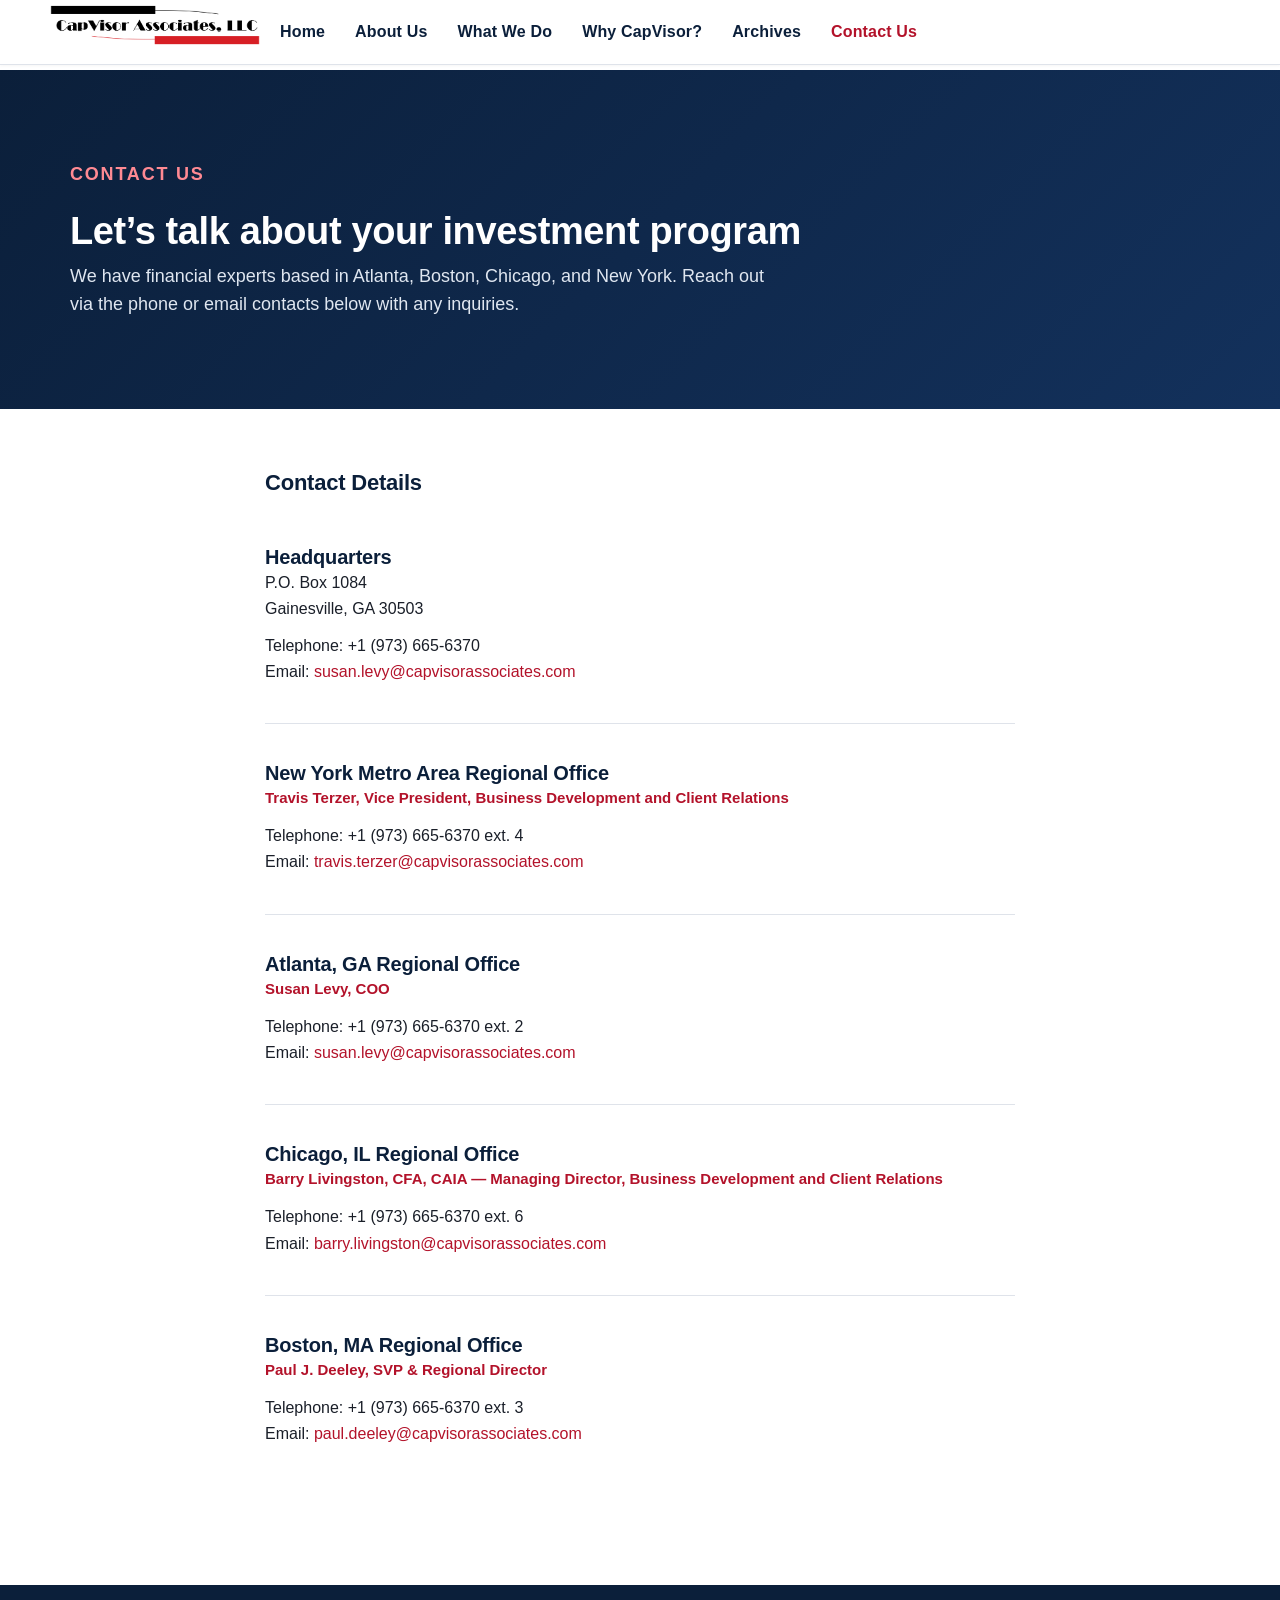
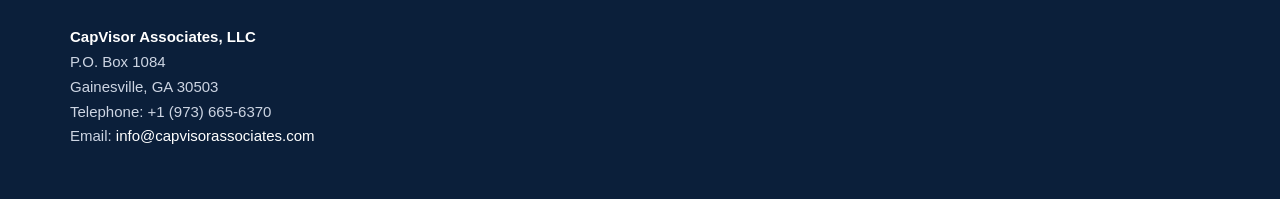
<file: contact-us.html>
<!DOCTYPE html>
<html lang="en">
<head><meta http-equiv="Content-Type" content="text/html; charset=utf-8">
	<title>Contact Us - CapVisor Associates</title>
	<meta name="viewport" content="width=device-width, initial-scale=1, maximum-scale=1">
	<link href="css/bootstrap.min.css" rel="stylesheet" />
	<link href="css/styles.css" rel="stylesheet" />
	<link href="css/modern.css" rel="stylesheet" />
	<link href="css/LOGO.png" rel="title icon" />
</head>
<body>
<nav class="navbar navbar-default navbar-fixed-top">
<div class="container">
<div class="navbar-header"><button aria-controls="navbar" aria-expanded="false" class="navbar-toggle collapsed" data-target="#navbar" data-toggle="collapse" type="button"><span class="sr-only">Toggle navigation</span></button><a class="navbar-brand" href="index.html"><img alt="CapVisor Logo" class="logo" src="css/LOGO.jpg" /> </a></div>
<div class="navbar-collapse collapse" id="navbar">
<ul class="nav navbar-nav">
	<li><a href="index.html">Home</a></li>
	<li><a href="about-us.html">About Us</a></li>
	<li><a href="case-studies.html">What We Do</a></li>
	<li><a href="why-capvisor.html">Why CapVisor?</a></li>
	<li><a href="research.html">Archives</a></li>
	<li class="active"><a href="contact-us.html">Contact Us</a></li>
</ul>
</div>
</div>
</nav>

<div class="cv-hero">
<div class="container">
<span class="cv-eyebrow">Contact Us</span>
<h1>Let&rsquo;s talk about your investment program</h1>
<p class="lead">We have financial experts based in Atlanta, Boston, Chicago, and New York. Reach out via the phone or email contacts below with any inquiries.</p>
</div>
</div>

<div class="cv-section">
<div class="container">
<div class="row">
<div class="col-md-8 col-md-offset-2">
<h3>Contact Details</h3>

<div class="cv-bio">
<h4>Headquarters</h4>
<p>P.O. Box 1084<br />
Gainesville, GA 30503</p>
<p>Telephone: +1 (973) 665-6370<br />
Email: <a href="mailto:susan.levy@capvisorassociates.com">susan.levy@capvisorassociates.com</a></p>
</div>

<div class="cv-bio">
<h4>New York Metro Area Regional Office</h4>
<span class="cv-bio-title">Travis Terzer, Vice President, Business Development and Client Relations</span>
<p>Telephone: +1 (973) 665-6370 ext. 4<br />
Email: <a href="mailto:travis.terzer@capvisorassociates.com">travis.terzer@capvisorassociates.com</a></p>
</div>

<div class="cv-bio">
<h4>Atlanta, GA Regional Office</h4>
<span class="cv-bio-title">Susan Levy, COO</span>
<p>Telephone: +1 (973) 665-6370 ext. 2<br />
Email: <a href="mailto:susan.levy@capvisorassociates.com">susan.levy@capvisorassociates.com</a></p>
</div>

<div class="cv-bio">
<h4>Chicago, IL Regional Office</h4>
<span class="cv-bio-title">Barry Livingston, CFA, CAIA &mdash; Managing Director, Business Development and Client Relations</span>
<p>Telephone: +1 (973) 665-6370 ext. 6<br />
Email: <a href="mailto:barry.livingston@capvisorassociates.com">barry.livingston@capvisorassociates.com</a></p>
</div>

<div class="cv-bio">
<h4>Boston, MA Regional Office</h4>
<span class="cv-bio-title">Paul J. Deeley, SVP &amp; Regional Director</span>
<p>Telephone: +1 (973) 665-6370 ext. 3<br />
Email: <a href="mailto:paul.deeley@capvisorassociates.com">paul.deeley@capvisorassociates.com</a></p>
</div>

</div>
</div>
</div>
</div>

<footer class="cv-footer">
<div class="container">
<p>
<strong>CapVisor Associates, LLC</strong><br>
P.O. Box 1084<br>
Gainesville, GA 30503<br>
Telephone: +1 (973) 665-6370<br>
Email: <a href="mailto:info@capvisorassociates.com">info@capvisorassociates.com</a>
</p>
</div>
</footer>

<script src="https://ajax.googleapis.com/ajax/libs/jquery/1.11.3/jquery.min.js"></script><script src="js/bootstrap.min.js"></script>
</body>
</html>
</file>
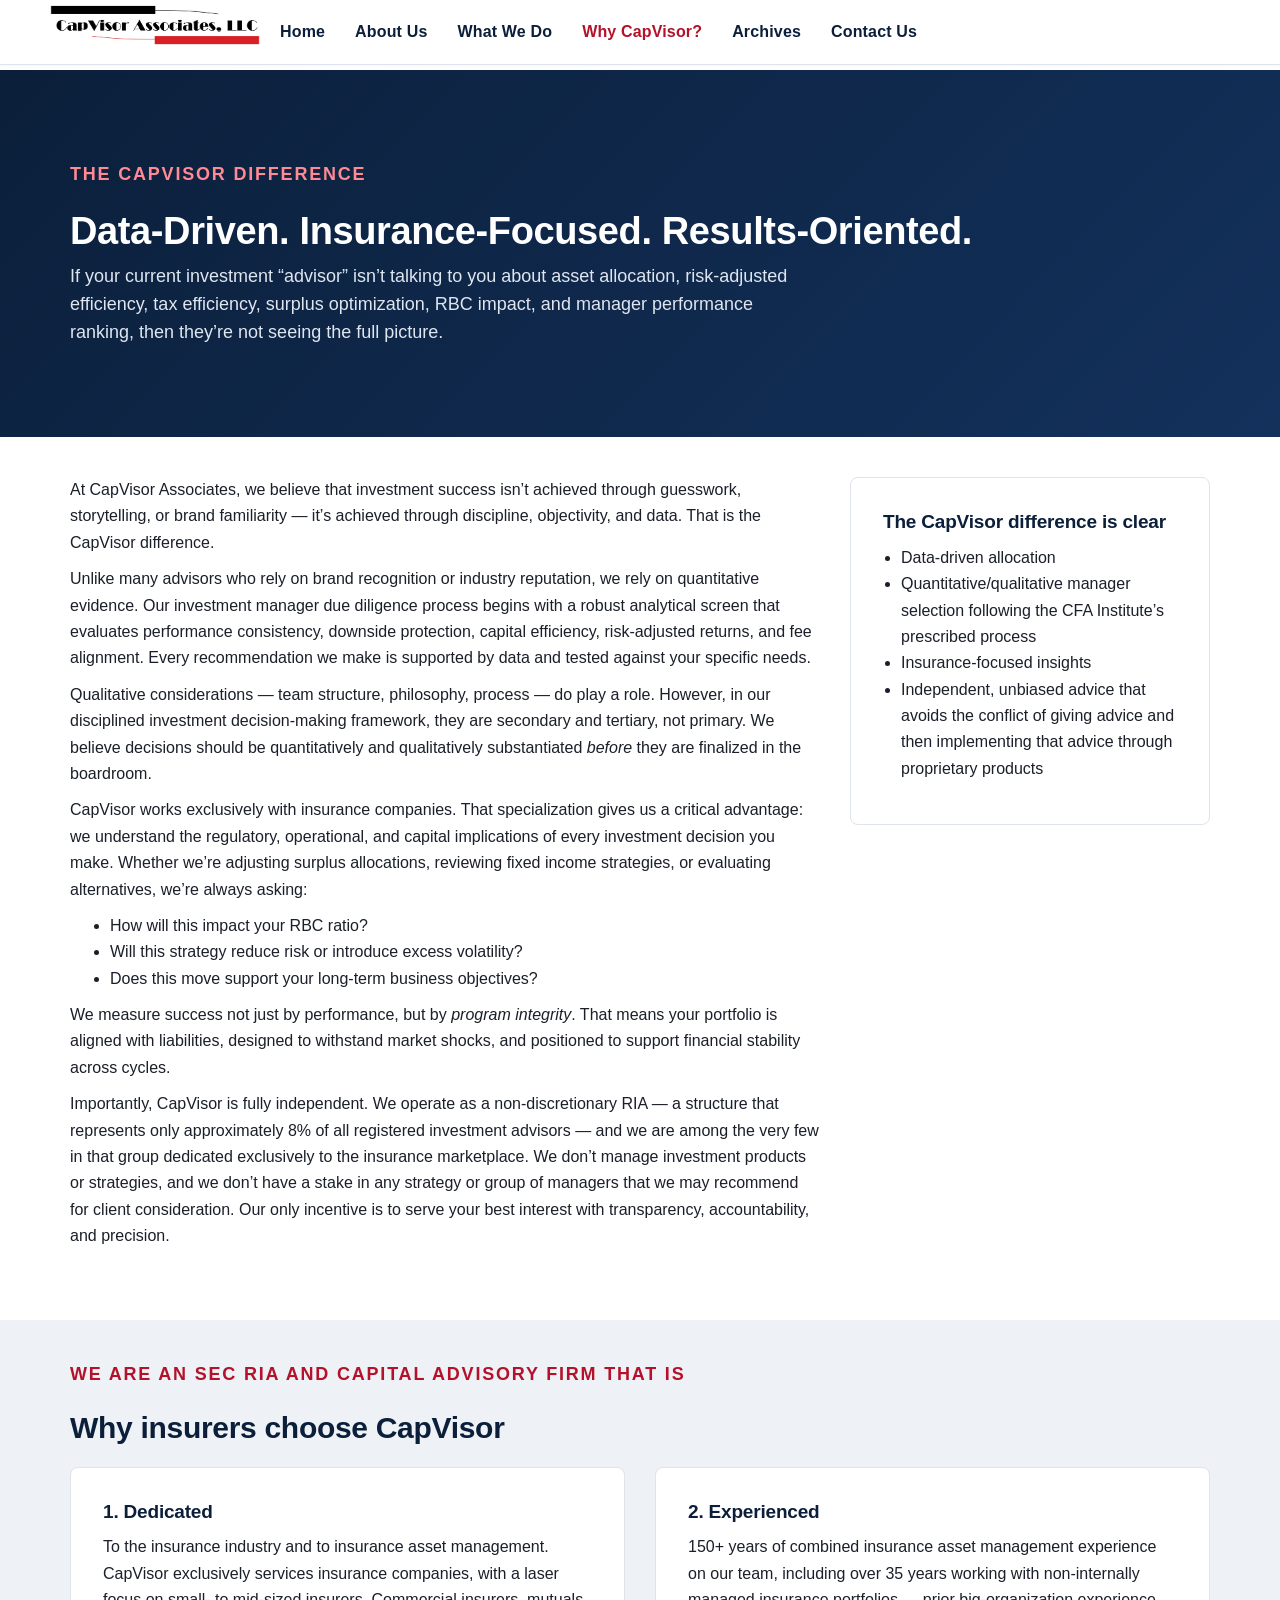
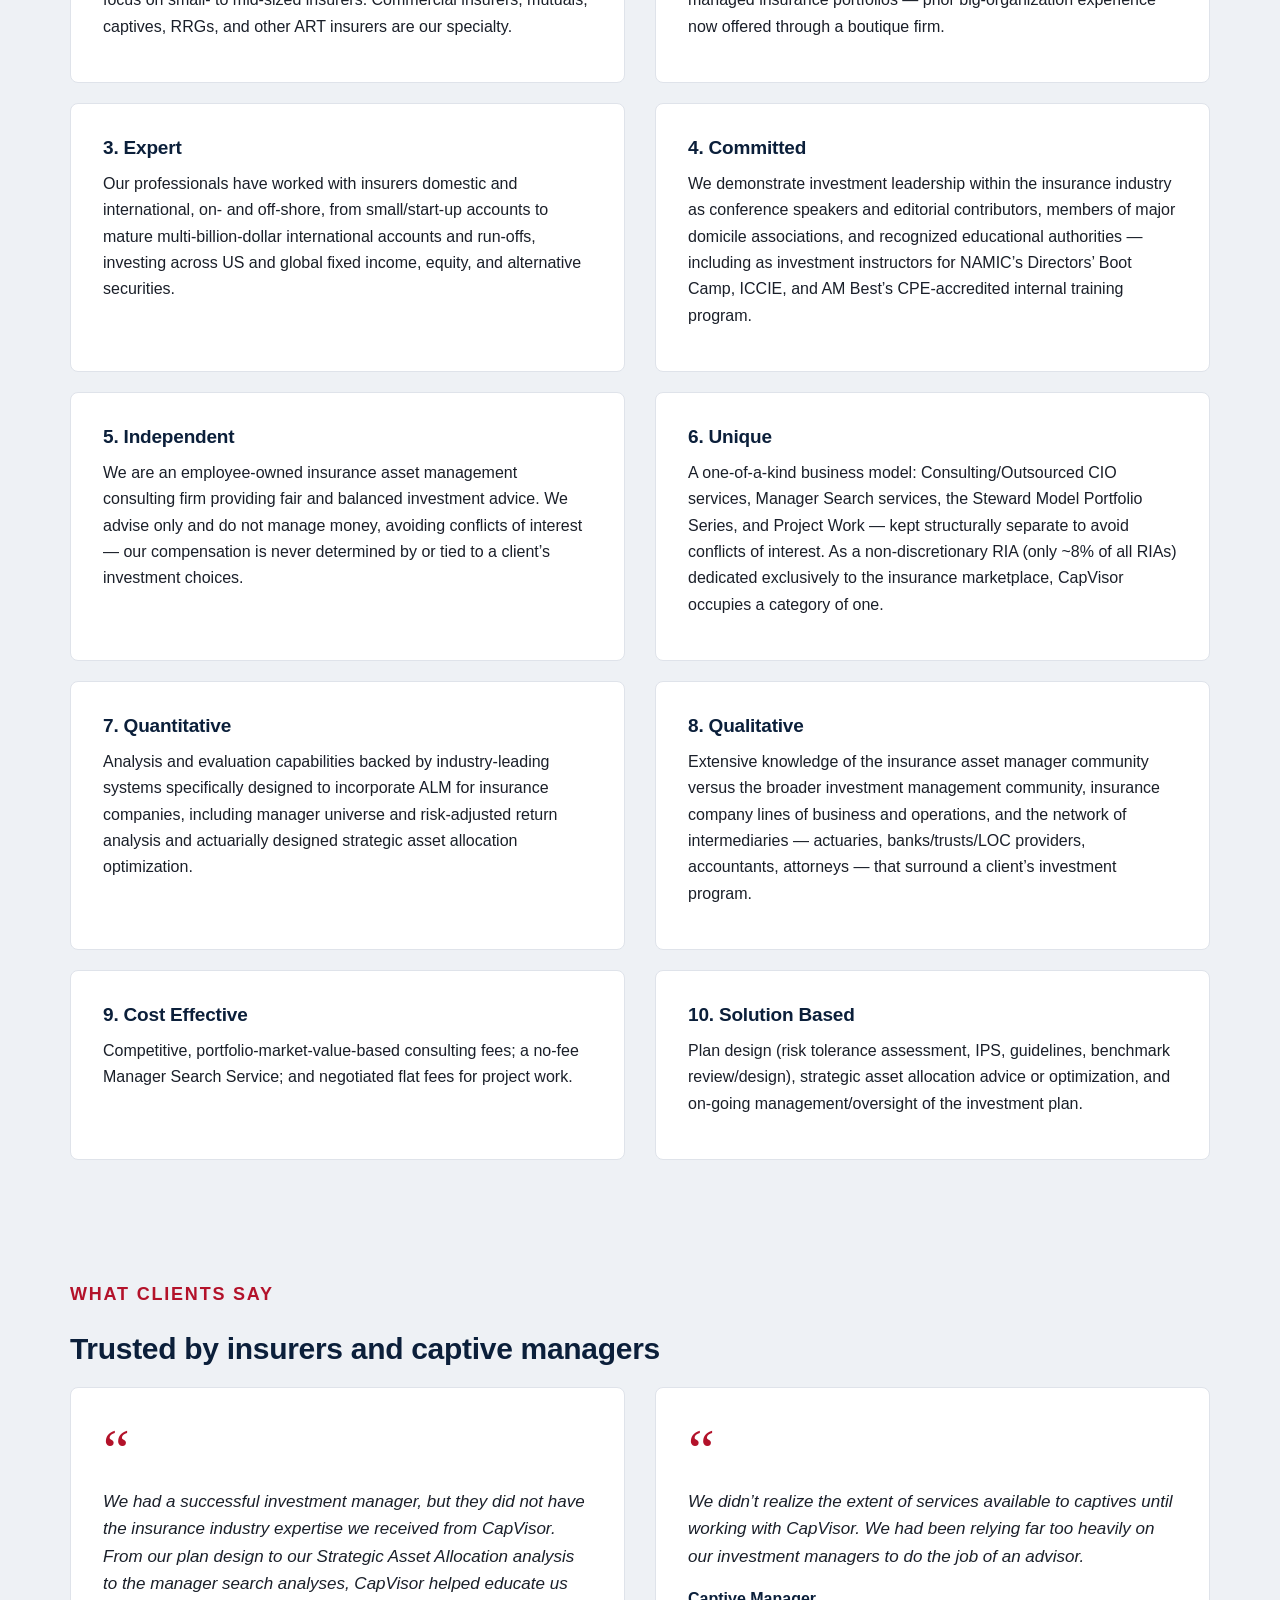
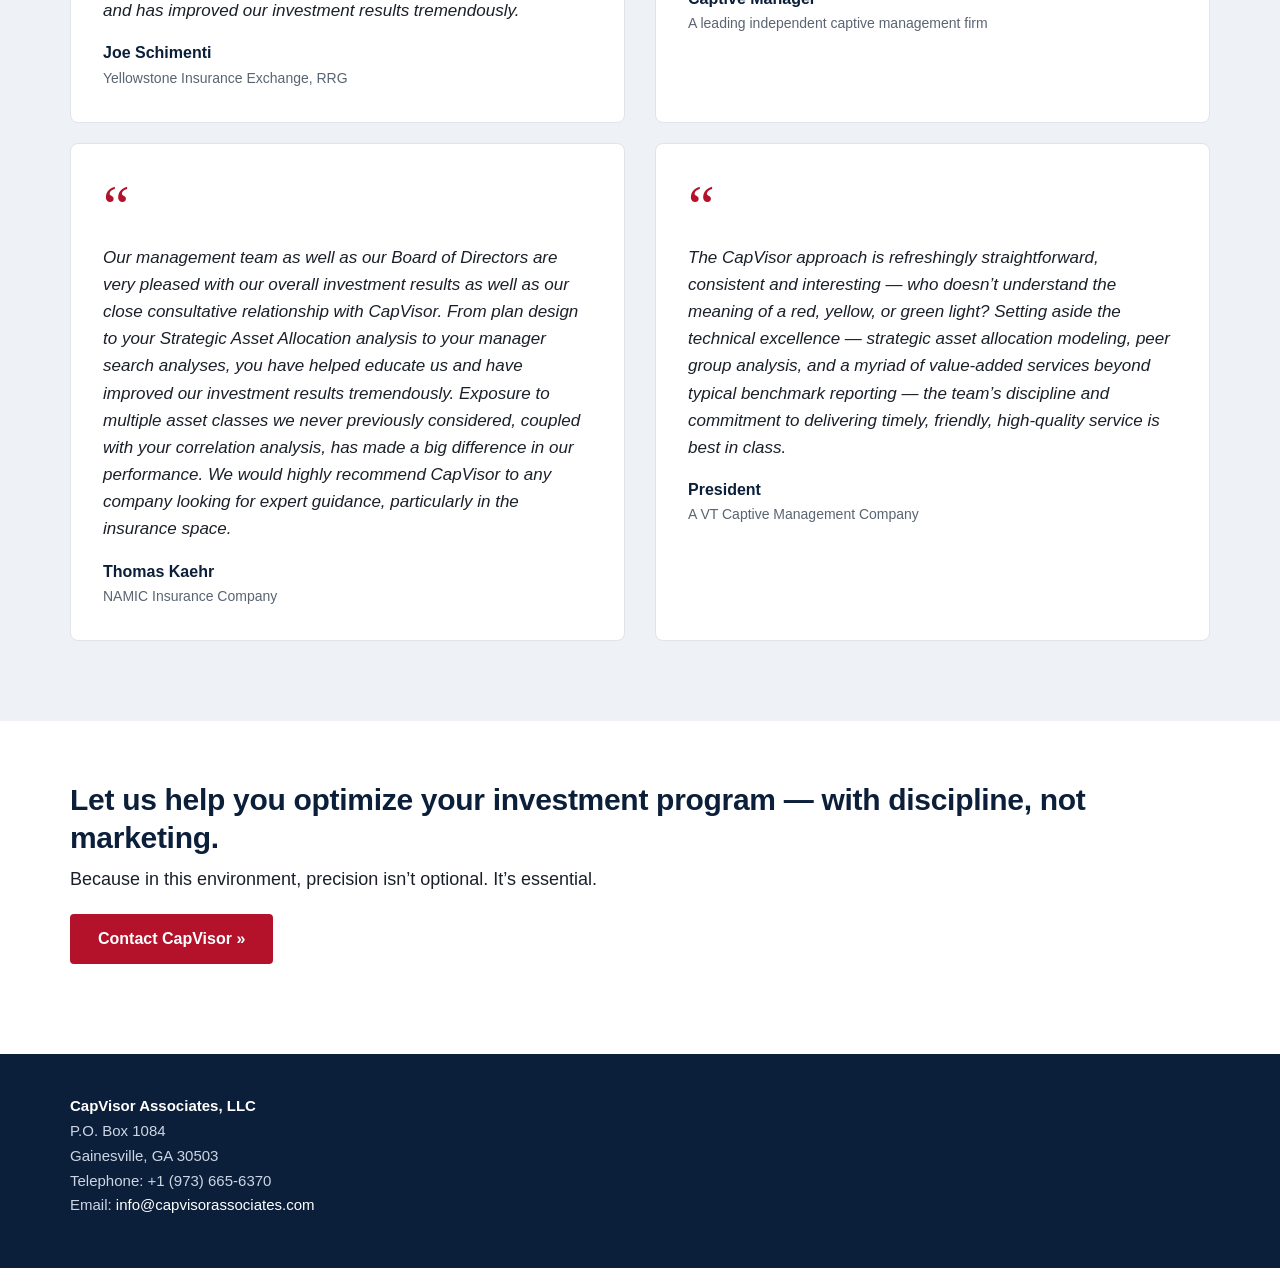
<file: why-capvisor.html>
<!DOCTYPE html>
<html lang="en">
<head><meta http-equiv="Content-Type" content="text/html; charset=utf-8">
	<title>Why CapVisor - CapVisor Associates</title>
	<meta name="viewport" content="width=device-width, initial-scale=1, maximum-scale=1">
	<link href="css/bootstrap.min.css" rel="stylesheet" />
	<link href="css/styles.css" rel="stylesheet" />
	<link href="css/modern.css" rel="stylesheet" />
	<link href="css/LOGO.png" rel="title icon" />
</head>
<body>
<nav class="navbar navbar-default navbar-fixed-top">
<div class="container">
<div class="navbar-header"><button aria-controls="navbar" aria-expanded="false" class="navbar-toggle collapsed" data-target="#navbar" data-toggle="collapse" type="button"><span class="sr-only">Toggle navigation</span></button><a class="navbar-brand" href="index.html"><img alt="CapVisor Logo" class="logo" src="css/LOGO.jpg" /> </a></div>
<div class="navbar-collapse collapse" id="navbar">
<ul class="nav navbar-nav">
	<li><a href="index.html">Home</a></li>
	<li><a href="about-us.html">About Us</a></li>
	<li><a href="case-studies.html">What We Do</a></li>
	<li class="active"><a href="why-capvisor.html">Why CapVisor?</a></li>
	<li><a href="research.html">Archives</a></li>
	<li><a href="contact-us.html">Contact Us</a></li>
</ul>
</div>
</div>
</nav>

<div class="cv-hero">
<div class="container">
<span class="cv-eyebrow">The CapVisor Difference</span>
<h1>Data-Driven. Insurance-Focused. Results-Oriented.</h1>
<p class="lead">If your current investment &ldquo;advisor&rdquo; isn&rsquo;t talking to you about asset allocation, risk-adjusted efficiency, tax efficiency, surplus optimization, RBC impact, and manager performance ranking, then they&rsquo;re not seeing the full picture.</p>
</div>
</div>

<div class="cv-section">
<div class="container">
<div class="row">
<div class="col-md-8">
<p>At CapVisor Associates, we believe that investment success isn&rsquo;t achieved through guesswork, storytelling, or brand familiarity &mdash; it&rsquo;s achieved through discipline, objectivity, and data. That is the CapVisor difference.</p>

<p>Unlike many advisors who rely on brand recognition or industry reputation, we rely on quantitative evidence. Our investment manager due diligence process begins with a robust analytical screen that evaluates performance consistency, downside protection, capital efficiency, risk-adjusted returns, and fee alignment. Every recommendation we make is supported by data and tested against your specific needs.</p>

<p>Qualitative considerations &mdash; team structure, philosophy, process &mdash; do play a role. However, in our disciplined investment decision-making framework, they are secondary and tertiary, not primary. We believe decisions should be quantitatively and qualitatively substantiated <em>before</em> they are finalized in the boardroom.</p>

<p>CapVisor works exclusively with insurance companies. That specialization gives us a critical advantage: we understand the regulatory, operational, and capital implications of every investment decision you make. Whether we&rsquo;re adjusting surplus allocations, reviewing fixed income strategies, or evaluating alternatives, we&rsquo;re always asking:</p>
<ul>
<li>How will this impact your RBC ratio?</li>
<li>Will this strategy reduce risk or introduce excess volatility?</li>
<li>Does this move support your long-term business objectives?</li>
</ul>

<p>We measure success not just by performance, but by <em>program integrity</em>. That means your portfolio is aligned with liabilities, designed to withstand market shocks, and positioned to support financial stability across cycles.</p>

<p>Importantly, CapVisor is fully independent. We operate as a non-discretionary RIA &mdash; a structure that represents only approximately 8% of all registered investment advisors &mdash; and we are among the very few in that group dedicated exclusively to the insurance marketplace. We don&rsquo;t manage investment products or strategies, and we don&rsquo;t have a stake in any strategy or group of managers that we may recommend for client consideration. Our only incentive is to serve your best interest with transparency, accountability, and precision.</p>
</div>
<div class="col-md-4">
<div class="cv-card">
<h3>The CapVisor difference is clear</h3>
<ul style="padding-left:18px">
<li>Data-driven allocation</li>
<li>Quantitative/qualitative manager selection following the CFA Institute&rsquo;s prescribed process</li>
<li>Insurance-focused insights</li>
<li>Independent, unbiased advice that avoids the conflict of giving advice and then implementing that advice through proprietary products</li>
</ul>
</div>
</div>
</div>
</div>
</div>

<div class="cv-section cv-section-alt">
<div class="container">
<span class="cv-eyebrow">We are an SEC RIA and Capital Advisory Firm that is</span>
<h2>Why insurers choose CapVisor</h2>
<div class="row cv-grid-row" style="margin-top:20px">
<div class="col-md-6">
<div class="cv-card">
<h3>1. Dedicated</h3>
<p>To the insurance industry and to insurance asset management. CapVisor exclusively services insurance companies, with a laser focus on small- to mid-sized insurers. Commercial insurers, mutuals, captives, RRGs, and other ART insurers are our specialty.</p>
</div>
</div>
<div class="col-md-6">
<div class="cv-card">
<h3>2. Experienced</h3>
<p>150+ years of combined insurance asset management experience on our team, including over 35 years working with non-internally managed insurance portfolios &mdash; prior big-organization experience now offered through a boutique firm.</p>
</div>
</div>
<div class="col-md-6">
<div class="cv-card">
<h3>3. Expert</h3>
<p>Our professionals have worked with insurers domestic and international, on- and off-shore, from small/start-up accounts to mature multi-billion-dollar international accounts and run-offs, investing across US and global fixed income, equity, and alternative securities.</p>
</div>
</div>
<div class="col-md-6">
<div class="cv-card">
<h3>4. Committed</h3>
<p>We demonstrate investment leadership within the insurance industry as conference speakers and editorial contributors, members of major domicile associations, and recognized educational authorities &mdash; including as investment instructors for NAMIC&rsquo;s Directors&rsquo; Boot Camp, ICCIE, and AM Best&rsquo;s CPE-accredited internal training program.</p>
</div>
</div>
<div class="col-md-6">
<div class="cv-card">
<h3>5. Independent</h3>
<p>We are an employee-owned insurance asset management consulting firm providing fair and balanced investment advice. We advise only and do not manage money, avoiding conflicts of interest &mdash; our compensation is never determined by or tied to a client&rsquo;s investment choices.</p>
</div>
</div>
<div class="col-md-6">
<div class="cv-card">
<h3>6. Unique</h3>
<p>A one-of-a-kind business model: Consulting/Outsourced CIO services, Manager Search services, the Steward Model Portfolio Series, and Project Work &mdash; kept structurally separate to avoid conflicts of interest. As a non-discretionary RIA (only ~8% of all RIAs) dedicated exclusively to the insurance marketplace, CapVisor occupies a category of one.</p>
</div>
</div>
<div class="col-md-6">
<div class="cv-card">
<h3>7. Quantitative</h3>
<p>Analysis and evaluation capabilities backed by industry-leading systems specifically designed to incorporate ALM for insurance companies, including manager universe and risk-adjusted return analysis and actuarially designed strategic asset allocation optimization.</p>
</div>
</div>
<div class="col-md-6">
<div class="cv-card">
<h3>8. Qualitative</h3>
<p>Extensive knowledge of the insurance asset manager community versus the broader investment management community, insurance company lines of business and operations, and the network of intermediaries &mdash; actuaries, banks/trusts/LOC providers, accountants, attorneys &mdash; that surround a client&rsquo;s investment program.</p>
</div>
</div>
<div class="col-md-6">
<div class="cv-card">
<h3>9. Cost Effective</h3>
<p>Competitive, portfolio-market-value-based consulting fees; a no-fee Manager Search Service; and negotiated flat fees for project work.</p>
</div>
</div>
<div class="col-md-6">
<div class="cv-card">
<h3>10. Solution Based</h3>
<p>Plan design (risk tolerance assessment, IPS, guidelines, benchmark review/design), strategic asset allocation advice or optimization, and on-going management/oversight of the investment plan.</p>
</div>
</div>
</div>
</div>
</div>

<div class="cv-section cv-section-alt">
<div class="container">
<span class="cv-eyebrow">What Clients Say</span>
<h2>Trusted by insurers and captive managers</h2>
<div class="row cv-grid-row" style="margin-top:20px">
<div class="col-md-6">
<div class="cv-testimonial">
<p class="cv-testimonial-quote">We had a successful investment manager, but they did not have the insurance industry expertise we received from CapVisor. From our plan design to our Strategic Asset Allocation analysis to the manager search analyses, CapVisor helped educate us and has improved our investment results tremendously.</p>
<span class="cv-testimonial-attribution">Joe Schimenti</span>
<span class="cv-testimonial-org">Yellowstone Insurance Exchange, RRG</span>
</div>
</div>
<div class="col-md-6">
<div class="cv-testimonial">
<p class="cv-testimonial-quote">We didn&rsquo;t realize the extent of services available to captives until working with CapVisor. We had been relying far too heavily on our investment managers to do the job of an advisor.</p>
<span class="cv-testimonial-attribution">Captive Manager</span>
<span class="cv-testimonial-org">A leading independent captive management firm</span>
</div>
</div>
<div class="col-md-6">
<div class="cv-testimonial">
<p class="cv-testimonial-quote">Our management team as well as our Board of Directors are very pleased with our overall investment results as well as our close consultative relationship with CapVisor. From plan design to your Strategic Asset Allocation analysis to your manager search analyses, you have helped educate us and have improved our investment results tremendously. Exposure to multiple asset classes we never previously considered, coupled with your correlation analysis, has made a big difference in our performance. We would highly recommend CapVisor to any company looking for expert guidance, particularly in the insurance space.</p>
<span class="cv-testimonial-attribution">Thomas Kaehr</span>
<span class="cv-testimonial-org">NAMIC Insurance Company</span>
</div>
</div>
<div class="col-md-6">
<div class="cv-testimonial">
<p class="cv-testimonial-quote">The CapVisor approach is refreshingly straightforward, consistent and interesting &mdash; who doesn&rsquo;t understand the meaning of a red, yellow, or green light? Setting aside the technical excellence &mdash; strategic asset allocation modeling, peer group analysis, and a myriad of value-added services beyond typical benchmark reporting &mdash; the team&rsquo;s discipline and commitment to delivering timely, friendly, high-quality service is best in class.</p>
<span class="cv-testimonial-attribution">President</span>
<span class="cv-testimonial-org">A VT Captive Management Company</span>
</div>
</div>
</div>
</div>
</div>

<div class="cv-section">
<div class="container">
<h2>Let us help you optimize your investment program &mdash; with discipline, not marketing.</h2>
<p class="lead">Because in this environment, precision isn&rsquo;t optional. It&rsquo;s essential.</p>
<p><a class="btn-cv-primary" href="contact-us.html">Contact CapVisor &raquo;</a></p>
</div>
</div>

<footer class="cv-footer">
<div class="container">
<p>
<strong>CapVisor Associates, LLC</strong><br>
P.O. Box 1084<br>
Gainesville, GA 30503<br>
Telephone: +1 (973) 665-6370<br>
Email: <a href="mailto:info@capvisorassociates.com">info@capvisorassociates.com</a>
</p>
</div>
</footer>

<script src="https://ajax.googleapis.com/ajax/libs/jquery/1.11.3/jquery.min.js"></script><script src="js/bootstrap.min.js"></script>
</body>
</html>
</file>
<file: css/styles.css>
.container {
  margin: 0 auto;
  max-width: 1300px;
   font-family: helvetica, sans-serif;
   font-size:16px;
}

body {
  padding-top: 20px;
  padding-bottom: 20px;
font-size:16px;
}

.navbar {
  margin-bottom: 20px;
}

.logo {
height:50px;
width:250px;
margin-top:-18px;
margin-bottom:-15px;
margin-right:-10px;
margin-left:-20px}

.row {
margin-bottom:20px;
}

.homepage {
background-image:url('IMG_1086.jpg');
font-size:24px;
height:500px;
}

.hero-cta {
color:black;
background-color:#F0F0F0;
opacity:0.9;
padding:60px 40px;
font-size:20px;
height:500px
}

.btn-default {
margin-top:10px;
}

.hero-cta-2 {
color:black;
background-color:#F0F0F0;
opacity:0.9;
padding:60px 40px;
font-size:20px;
height:400px;
}


.industries {
padding-top:10px;
padding-bottom:40px;
background-image:url('sticky-notes-2.jpg');
}

.industries-background {
height:280px;
width:100%;
background-color:white;
opacity:0.9;
padding:10px;
margin-top:15px

}

.industries-text {

color:black;
opacity:1
}

.philosophy {
 padding-top:30px;
 }

.management {
margin-bottom:20px
}

.whycapvisor {

background-image:url('IMG_0965.jpg');
width:100%;
height:400px
}



.case-studies {

background-image:url('IMG_1230.jpg');
width:100%;
height:400px
}

.about-us {

background-image:url('IMG_0834.jpg');
width:100%;
height:400px

}


.whycapvisor-research {
background-image:url('IMG_0982.jpg');
background-size:100% 200%

}
</file>
<file: css/modern.css>
/* CapVisor Associates — modern design system, 2026 redesign */

:root{
  --cv-navy:#0b1f3a;
  --cv-navy-light:#13315c;
  --cv-red:#b3122a;
  --cv-red-dark:#8c0e21;
  --cv-ink:#1a1f29;
  --cv-gray:#5a6472;
  --cv-gray-light:#eef1f5;
  --cv-border:#dfe3ea;
  --cv-bg:#ffffff;
  --cv-font: -apple-system, BlinkMacSystemFont, "Segoe UI", Roboto, Helvetica, Arial, sans-serif;
}

*{box-sizing:border-box;}

body{
  font-family:var(--cv-font);
  color:var(--cv-ink);
  line-height:1.65;
  background:var(--cv-bg);
  -webkit-font-smoothing:antialiased;
}

a{color:var(--cv-red);text-decoration:none;}
a:hover, a:focus{color:var(--cv-red-dark);text-decoration:underline;}

h1,h2,h3,h4,h5{
  font-family:var(--cv-font);
  font-weight:700;
  color:var(--cv-navy);
  letter-spacing:-0.01em;
}

h2{margin-bottom:1rem;}

.cv-eyebrow{
  text-transform:uppercase;
  letter-spacing:.1em;
  font-size:18px !important;
  font-weight:700;
  color:var(--cv-red);
  margin-bottom:.5rem;
  display:block;
}

/* Navbar override */
.navbar.navbar-default.navbar-fixed-top{
  background:var(--cv-bg);
  border-bottom:1px solid var(--cv-border);
  box-shadow:0 1px 3px rgba(0,0,0,.04);
}
.navbar-default .navbar-nav>li>a{
  color:var(--cv-navy);
  font-weight:600;
  font-size:.92rem;
  letter-spacing:.01em;
}
.navbar-default .navbar-nav>li>a:hover,
.navbar-default .navbar-nav>li.active>a{
  color:var(--cv-red);
  background:transparent;
}
.navbar-brand img.logo{max-height:42px;width:auto;}

/* Hero sections */
.cv-hero{
  background:linear-gradient(135deg, var(--cv-navy) 0%, var(--cv-navy-light) 100%);
  color:#fff;
  padding:90px 0 70px;
  margin-top:50px;
}
.cv-hero h1, .cv-hero h2{color:#fff;}
.cv-hero .lead{
  font-size:1.15rem;
  color:#dfe6f0;
  max-width:720px;
}
.cv-hero .cv-eyebrow{color:#ff8a93;}

.btn-cv-primary{
  background:var(--cv-red);
  border:none;
  color:#fff;
  font-weight:600;
  padding:12px 28px;
  border-radius:4px;
  display:inline-block;
  transition:background .15s ease;
}
.btn-cv-primary:hover{background:var(--cv-red-dark);color:#fff;text-decoration:none;}

.btn-cv-outline{
  background:transparent;
  border:1px solid rgba(255,255,255,.5);
  color:#fff;
  font-weight:600;
  padding:11px 26px;
  border-radius:4px;
  display:inline-block;
}
.btn-cv-outline:hover{border-color:#fff;text-decoration:none;color:#fff;}

/* Section spacing */
.cv-section{padding:40px 0;}
.cv-section-alt{background:var(--cv-gray-light);}

/* Cards */
.cv-card{
  background:#fff;
  border:1px solid var(--cv-border);
  border-radius:8px;
  padding:32px;
  height:100%;
  transition:box-shadow .15s ease, transform .15s ease;
}

/* Equal-height card grids: apply .cv-grid-row to the .row wrapping
   columns of .cv-card so every card in the row matches the tallest one */
.cv-grid-row{display:flex;flex-wrap:wrap;}
.cv-grid-row > [class*="col-"]{display:flex;margin-bottom:20px;}
.cv-grid-row > [class*="col-"] > .cv-card{width:100%;}
.cv-card:hover{box-shadow:0 10px 30px rgba(11,31,58,.08);transform:translateY(-2px);}
.cv-card h3{margin-top:0;}
.cv-card .cv-card-number{
  display:inline-flex;
  align-items:center;
  justify-content:center;
  width:36px;height:36px;
  background:var(--cv-red);
  color:#fff;
  border-radius:50%;
  font-weight:700;
  margin-bottom:16px;
}

/* Dark card variants — used for the Archives page boxes. All three share
   the same gradient treatment as the hero so the navy actually matches;
   black and red give the row some variation. */
.cv-card-navy, .cv-card-black, .cv-card-red{
  border:none;
  color:#fff;
}
.cv-card-navy{background:linear-gradient(135deg, var(--cv-navy) 0%, var(--cv-navy-light) 100%);}
.cv-card-black{background:linear-gradient(135deg, #14171c 0%, #2a2f3a 100%);}
.cv-card-red{background:linear-gradient(135deg, var(--cv-red-dark) 0%, var(--cv-red) 100%);}

.cv-card-navy h3, .cv-card-black h3, .cv-card-red h3{color:#fff;}
.cv-card-navy a, .cv-card-black a, .cv-card-red a{color:#fff;text-decoration:underline;}
.cv-card-navy a:hover, .cv-card-black a:hover, .cv-card-red a:hover{color:#ffd9dc;}
.cv-card-navy .nav-tabs>li>a, .cv-card-black .nav-tabs>li>a, .cv-card-red .nav-tabs>li>a{color:#fff;background:transparent;border:none;}
.cv-card-navy .nav-tabs>li.active>a{color:var(--cv-navy);background:#fff;}
.cv-card-black .nav-tabs>li.active>a{color:#14171c;background:#fff;}
.cv-card-red .nav-tabs>li.active>a{color:var(--cv-red-dark);background:#fff;}

/* Testimonials */
.cv-testimonial{
  background:#fff;
  border:1px solid var(--cv-border);
  border-radius:8px;
  padding:32px;
  height:100%;
  position:relative;
}
.cv-testimonial::before{
  content:"\201C";
  font-size:60px;
  font-family:Georgia, serif;
  color:var(--cv-red);
  line-height:1;
  display:block;
  margin-bottom:8px;
}
.cv-testimonial p.cv-testimonial-quote{
  font-size:17px !important;
  font-style:italic;
  color:var(--cv-ink);
  line-height:1.6;
}
.cv-testimonial .cv-testimonial-attribution{
  display:block;
  margin-top:16px;
  font-weight:700;
  color:var(--cv-navy);
  font-style:normal;
}
.cv-testimonial .cv-testimonial-org{
  display:block;
  color:var(--cv-gray);
  font-size:14px;
  font-style:normal;
}

/* Stat callouts */
.cv-stat{
  text-align:center;
  padding:20px;
}
.cv-stat .cv-stat-num{
  font-size:2.4rem;
  font-weight:800;
  color:var(--cv-red);
  display:block;
}
.cv-stat .cv-stat-label{
  color:var(--cv-gray);
  font-size:.95rem;
}

/* Pull quote / difference box */
.cv-pullquote{
  border-left:4px solid var(--cv-red);
  padding:18px 24px;
  background:var(--cv-gray-light);
  font-size:19px !important;
  font-weight:600;
  color:var(--cv-navy);
  margin:24px 0;
}

/* Steward series portfolio chips */
.cv-portfolio-chip{
  border:1px solid var(--cv-border);
  border-radius:6px;
  padding:18px 20px;
  margin-bottom:12px;
  background:#fff;
}
.cv-portfolio-chip .cv-portfolio-name{
  font-weight:700;
  color:var(--cv-navy);
  display:block;
  margin-bottom:4px;
}
.cv-portfolio-chip .cv-portfolio-mix{
  color:var(--cv-gray);
  font-size:15px !important;
}

/* People / bios */
.cv-bio{
  border-bottom:1px solid var(--cv-border);
  padding:28px 0;
}
.cv-bio:last-child{border-bottom:none;}
.cv-bio h4{margin-bottom:2px;color:var(--cv-navy);}
.cv-bio .cv-bio-title{
  color:var(--cv-red);
  font-weight:600;
  font-size:.92rem;
  display:block;
  margin-bottom:12px;
}

/* Footer */
footer.cv-footer{
  background:var(--cv-navy);
  color:#cdd5e3;
  padding:40px 0;
  margin-top:40px;
}
footer.cv-footer a{color:#fff;}
footer.cv-footer strong{color:#fff;}

hr.cv-hr{border-top:1px solid var(--cv-border);margin:0;}

@media (max-width:767px){
  .cv-hero{padding:70px 0 50px;text-align:left;}
  h1{font-size:1.9rem;}
}

/* Fixed pixel sizes (not rem) so these can't be diluted by any inherited
   base font-size from Bootstrap/legacy styles.css. These are the actual
   rendered sizes in the browser, deliberately large for a marketing site. */
body, .container, p, li{font-size:16px !important;line-height:1.65;}
h1{font-size:38px !important;line-height:1.15;}
h2{font-size:30px !important;line-height:1.25;}
h3{font-size:22px !important;line-height:1.3;}
h4{font-size:18px !important;}
.lead{font-size:18px !important;line-height:1.55;}

.navbar-default .navbar-nav>li>a{
  font-size:16px !important;
  font-weight:600;
  padding-top:22px;
  padding-bottom:22px;
}

.nav-tabs>li>a{
  font-size:15px !important;
  font-weight:600;
  padding:10px 16px;
}

.cv-bio h4{font-size:20px !important;}
.cv-bio-title{font-size:15px !important;}
.cv-card h3{font-size:19px !important;}
.cv-stat .cv-stat-label{font-size:15px !important;}
footer.cv-footer, footer.cv-footer p{font-size:15px !important;}
</file>
